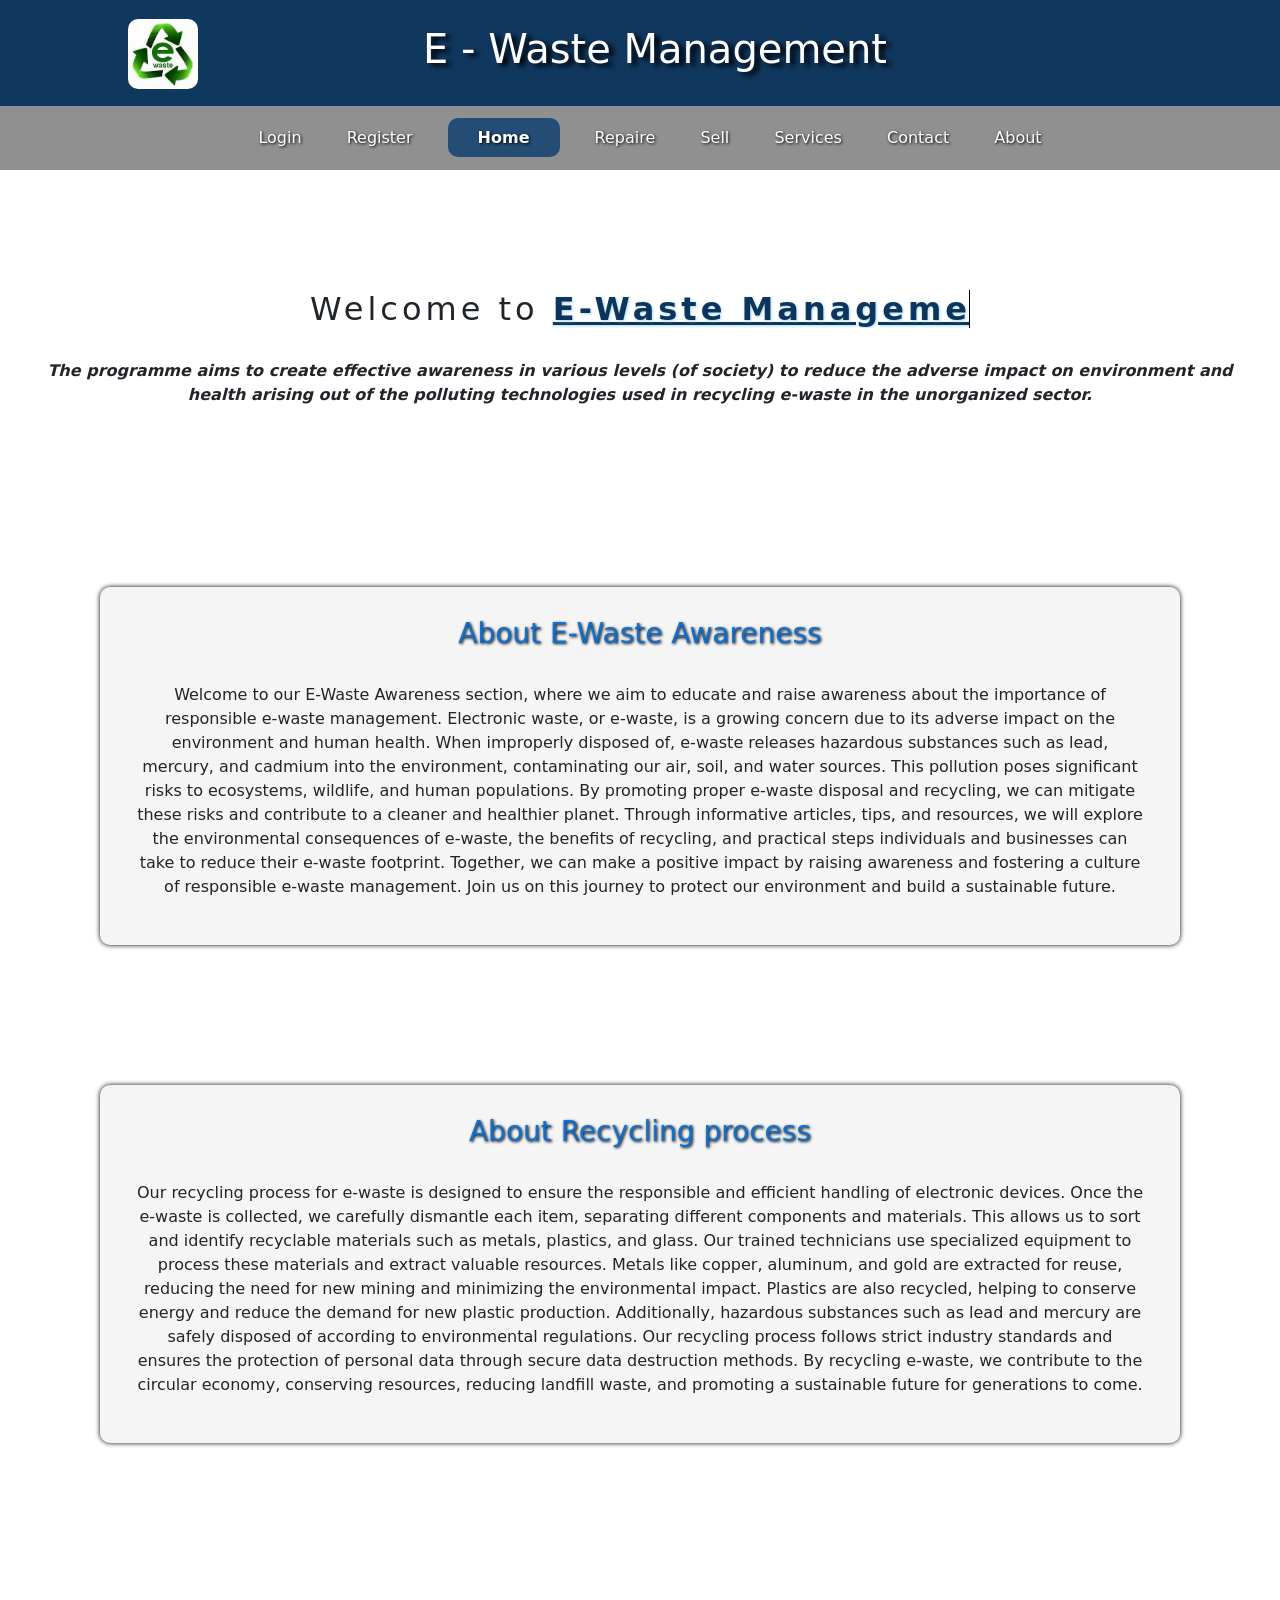
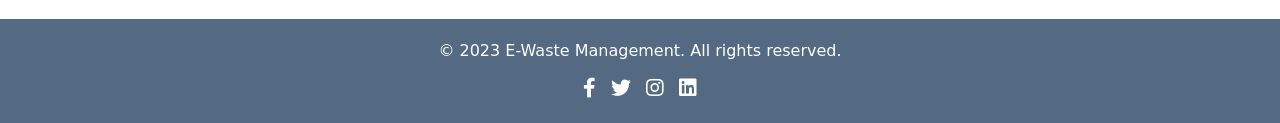
<file: Ewaste Management HTML,CSS,Pic/index.html>
<!-- 
# 
 Project-Name : E-waste Management
#  Developer : suraj fartade
#  Description : Our E-Waste Management website is dedicated to promoting sustainable practices and proper disposal of electronic waste. 
 -->
<!-- index.html  -->
<!DOCTYPE html>
<html lang="en">
  <head>
    <meta charset="UTF-8" />
    <meta name="viewport" content="width=device-width, initial-scale=1.0" />
    <title>E-Waste Management</title>
    <link rel="stylesheet" href="index.css" />
    <link
      rel="stylesheet"
      href="https://cdnjs.cloudflare.com/ajax/libs/font-awesome/5.15.3/css/all.min.css"
    />
    <link
      href="https://cdn.jsdelivr.net/npm/bootstrap@5.3.0-alpha3/dist/css/bootstrap.min.css"
      rel="stylesheet"
      integrity="sha384-KK94CHFLLe+nY2dmCWGMq91rCGa5gtU4mk92HdvYe+M/SXH301p5ILy+dN9+nJOZ"
      crossorigin="anonymous"
    />
  </head>
  <body onload="n1()">
    <header>
      <img id="e-waste" src="Images/th (2).jpg" />
      <h1>E - Waste Management</h1>
    </header>

    <nav>
      <ul class="headings">
        <li class="nav-class" id="nav7"><a href="login.html">Login</a></li>
        <li class="nav-class" id="nav7"><a href="register.html">Register</a></li>
        <li class="nav-class" id="nav1"><a href="index.html">Home</a></li>
        <li class="nav-class" id="nav2"><a href="Repairing Form.html">Repaire</a></li>
        <li class="nav-class" id="nav3"><a href="Sell.html">Sell</a></li>
        <li class="nav-class" id="nav4"><a href="services.html">Services</a></li>
        <li class="nav-class" id="nav5"><a href="contact.html">Contact</a></li>
        <li class="nav-class" id="nav6"><a href="about.html">About</a></li>
      </ul>
    </nav>

    <section id="hero">
      <h2 id="welcome-text">
        Welcome to
        <b
          style="
            color: #002a54ef;
            text-shadow: 1px 1px 3px lightblue;
            text-decoration: underline;
          ">E-Waste Management</b
        >
      </h2>
      <br /><br />
      <i>
        <b>
          The programme aims to create effective awareness in various levels (of
          society) to reduce the adverse impact on environment and health
          arising out of the polluting technologies used in recycling e-waste in
          the unorganized sector.</b
        >
      </i>
    </section>
    <head>
      <style>
      .container {
        display: flex;
        flex-wrap: wrap;
        justify-content: space-between;
        position: fixed;
      }
      
      .item {
        width: 24%;
        margin-bottom: 20px;
        border: 1px solid #ccc;
        padding: 10px;
        position: relative;
      }
      
      .item img {
        width: 100%;
        height: auto;
      }
      
      .price {
        font-size: 20px;
        font-weight: bold;
        margin-top: 10px;
      }
      
      .description {
        font-size: 14px;
        margin-top: 5px;
      }
      
      .location {
        font-size: 12px;
        color: #666;
        margin-top: 5px;
      }
      
      .heart {
        position: absolute;
        top: 10px;
        right: 10px;
        color: red;
        font-size: 20px;
        cursor: pointer;
      }
      </style>
      </head>
      <body>
      </body>
    <div class="e-aware">
      <h3 class="headings">About E-Waste Awareness</h3>
      <br />
      <p>
        Welcome to our E-Waste Awareness section, where we aim to educate and
        raise awareness about the importance of responsible e-waste management.
        Electronic waste, or e-waste, is a growing concern due to its adverse
        impact on the environment and human health. When improperly disposed of,
        e-waste releases hazardous substances such as lead, mercury, and cadmium
        into the environment, contaminating our air, soil, and water sources.
        This pollution poses significant risks to ecosystems, wildlife, and
        human populations. By promoting proper e-waste disposal and recycling,
        we can mitigate these risks and contribute to a cleaner and healthier
        planet. Through informative articles, tips, and resources, we will
        explore the environmental consequences of e-waste, the benefits of
        recycling, and practical steps individuals and businesses can take to
        reduce their e-waste footprint. Together, we can make a positive impact
        by raising awareness and fostering a culture of responsible e-waste
        management. Join us on this journey to protect our environment and build
        a sustainable future.
      </p>
    </div>
    <div class="e-aware">
      <h3 class="headings">About Recycling process</h3>
      <br />
      <p>
        Our recycling process for e-waste is designed to ensure the responsible
        and efficient handling of electronic devices. Once the e-waste is
        collected, we carefully dismantle each item, separating different
        components and materials. This allows us to sort and identify recyclable
        materials such as metals, plastics, and glass. Our trained technicians
        use specialized equipment to process these materials and extract
        valuable resources. Metals like copper, aluminum, and gold are extracted
        for reuse, reducing the need for new mining and minimizing the
        environmental impact. Plastics are also recycled, helping to conserve
        energy and reduce the demand for new plastic production. Additionally,
        hazardous substances such as lead and mercury are safely disposed of
        according to environmental regulations. Our recycling process follows
        strict industry standards and ensures the protection of personal data
        through secure data destruction methods. By recycling e-waste, we
        contribute to the circular economy, conserving resources, reducing
        landfill waste, and promoting a sustainable future for generations to
        come.
      </p>
    </div>
    <br /><br /><br /><br />
    <footer>
      <div class="footer-content">
        <p>&copy; 2023 E-Waste Management. All rights reserved.</p>
        <ul class="social-links">
          <li>
            <a href="#" target="_blank"><i class="fab fa-facebook-f"></i></a>
          </li>
          <li>
            <a href="#" target="_blank"><i class="fab fa-twitter"></i></a>
          </li>
          <li>
            <a href="#" target="_blank"><i class="fab fa-instagram"></i></a>
          </li>
          <li>
            <a href="#" target="_blank"><i class="fab fa-linkedin"></i></a>
          </li>
        </ul>
      </div>
    </footer>
    <script
      src="https://cdn.jsdelivr.net/npm/bootstrap@5.3.0-alpha3/dist/js/bootstrap.bundle.min.js"
      integrity="sha384-ENjdO4Dr2bkBIFxQpeoTz1HIcje39Wm4jDKdf19U8gI4ddQ3GYNS7NTKfAdVQSZe"
      crossorigin="anonymous"
    ></script>
    <script src="script.js"></script>
  </body>
</html>
</file>
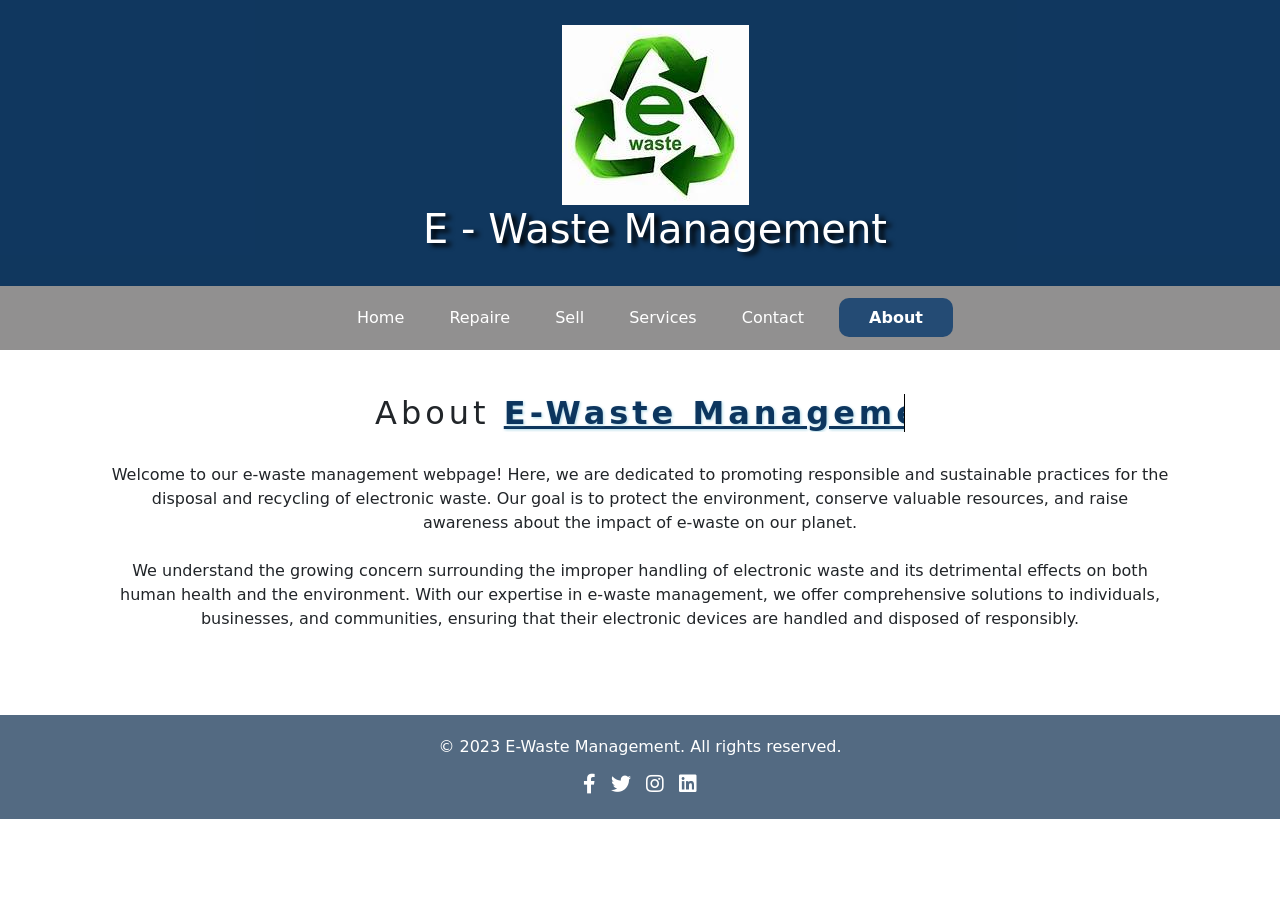
<file: Ewaste Management HTML,CSS,Pic/about.html>
<!-- 
#  Project-Name : E-waste Management
#  Developer : Rohit Yadav
#  Description : Our E-Waste Management website is dedicated to promoting sustainable practices and proper disposal of electronic waste. 
 -->

<!-- about.html -->
<!DOCTYPE html>
<html lang="en">
  <head>
    <meta charset="UTF-8" />
    <meta name="viewport" content="width=device-width, initial-scale=1.0" />
    <title>About - E-Waste Management</title>
    <link rel="stylesheet" href="about.css" />
    <link
      rel="stylesheet"
      href="https://cdnjs.cloudflare.com/ajax/libs/font-awesome/5.15.3/css/all.min.css"
    />
    <link
      href="https://cdn.jsdelivr.net/npm/bootstrap@5.3.0-alpha3/dist/css/bootstrap.min.css"
      rel="stylesheet"
      integrity="sha384-KK94CHFLLe+nY2dmCWGMq91rCGa5gtU4mk92HdvYe+M/SXH301p5ILy+dN9+nJOZ"
      crossorigin="anonymous"
    />
  </head>
  <body onload="n2()">
    <header>
      <img id="Images/e-waste" src="th (2).jpg" />
      <h1>E - Waste Management</h1>
    </header>
    <nav>
      <ul class="headings">
        <li class="nav-class" id="nav1"><a href="index.html">Home</a></li>
        <li class="nav-class" id="nav6"><a href="Repairing Form.html">Repaire</a></li>
        <li class="nav-class" id="nav5"><a href="Sell.html">Sell</a></li>
        <li class="nav-class" id="nav3"><a href="services.html">Services</a></li>
        <li class="nav-class" id="nav4"><a href="contact.html">Contact</a></li>
        <li class="nav-class" id="nav2"><a href="about.html">About</a></li>
      </ul>
    </nav>
    <br />
    <section id="about" style="padding: 10px; margin: 10px 100px;">
      <h2 id="about-text">
        About
        <b style="
            color: #002a54ef;
            text-shadow: 1px 1px 3px lightblue;
            text-decoration: underline;
          ">E-Waste Management</b>
      </h2>
      <br /><br />
      <p>
        Welcome to our e-waste management webpage! Here, we are dedicated to
        promoting responsible and sustainable practices for the disposal and
        recycling of electronic waste. Our goal is to protect the environment,
        conserve valuable resources, and raise awareness about the impact of
        e-waste on our planet.
        <br />
        <br />
        We understand the growing concern surrounding the improper handling of
        electronic waste and its detrimental effects on both human health and
        the environment. With our expertise in e-waste management, we offer
        comprehensive solutions to individuals, businesses, and communities,
        ensuring that their electronic devices are handled and disposed of
        responsibly.
      </p>
    </section>
    <br /><br />

    <footer>
      <div class="footer-content">
        <p>&copy; 2023 E-Waste Management. All rights reserved.</p>
        <ul class="social-links">
          <li>
            <a href="#" target="_blank"><i class="fab fa-facebook-f"></i></a>
          </li>
          <li>
            <a href="#" target="_blank"><i class="fab fa-twitter"></i></a>
          </li>
          <li>
            <a href="#" target="_blank"><i class="fab fa-instagram"></i></a>
          </li>
          <li>
            <a href="#" target="_blank"><i class="fab fa-linkedin"></i></a>
          </li>
        </ul>
      </div>
    </footer>
    <script
      src="https://cdn.jsdelivr.net/npm/bootstrap@5.3.0-alpha3/dist/js/bootstrap.bundle.min.js"
      integrity="sha384-ENjdO4Dr2bkBIFxQpeoTz1HIcje39Wm4jDKdf19U8gI4ddQ3GYNS7NTKfAdVQSZe"
      crossorigin="anonymous"
    ></script>
    <script src="script.js"></script>
  </body>
</html>
</file>
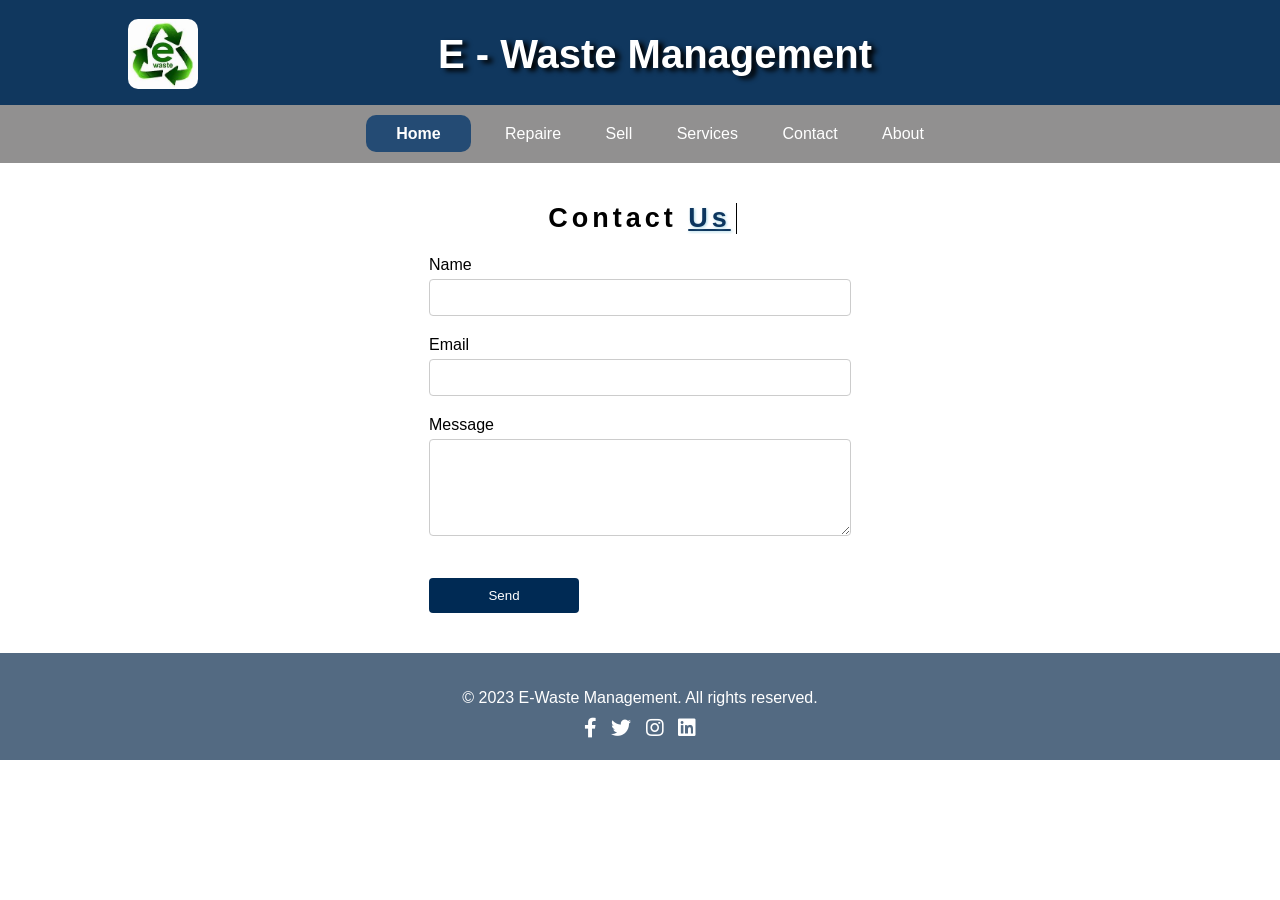
<file: Ewaste Management HTML,CSS,Pic/contact.html>
<!-- 
#  Project-Name : E-waste Management
#  Developer : Rohit Yadav
#  Description : Our E-Waste Management website is dedicated to promoting sustainable practices and proper disposal of electronic waste. 
 -->

<!-- contact.html -->

<!DOCTYPE html>
<html lang="en">
  <head>
    <meta charset="UTF-8" />
    <meta name="viewport" content="width=device-width, initial-scale=1.0" />
    <title>Contact - E-Waste Management</title>
    <link rel="stylesheet" href="contact.css" />
    <link
      rel="stylesheet"
      href="https://cdnjs.cloudflare.com/ajax/libs/font-awesome/5.15.3/css/all.min.css"
    />
  </head>
  <style>
    #contact-txt {
      font-weight: bold;
      font-size: 27px;
      width: 16%;
      overflow: hidden;
      display: inline-block;
      border-right: 1px solid #000;
      white-space: nowrap;
      margin: 0 auto;
      letter-spacing: 4px;
      animation: contact-txt 2s steps(40, end);
    }
    @keyframes contact-txt {
      0% {
        width: 0;
      }
      100% {
        width: 16%;
      }
    }
  </style>
  <body onload="n1()">
    <header>
      <img id="e-waste" src="Images/th (2).jpg" />
      <h1>E - Waste Management</h1>
    </header>
   <nav>
      <ul class="headings">
        <li class="nav-class" id="nav1"><a href="index.html">Home</a></li>
        <li class="nav-class" id="nav6"><a href="Repairing Form.html">Repaire</a></li>
        <li class="nav-class" id="nav5"><a href="Sell.html">Sell</a></li>
        <li class="nav-class" id="nav3"><a href="services.html">Services</a></li>
        <li class="nav-class" id="nav4"><a href="contact.html">Contact</a></li>
        <li class="nav-class" id="nav2"><a href="about.html">About</a></li>
      </ul>
    </nav>
   <section id="contact">
      <h2 id="contact-txt">
        Contact
        <b
          style="
            color: #002a54ef;
            text-shadow: 1px 1px 3px lightblue;
            text-decoration: underline;
          "
          >Us</b
        >
      </h2>
      <br /><br />
      <form id="contact-form">
        <div class="form-group">
          <label for="name">Name</label>
          <input type="text" id="name" name="name" />
        </div>
        <div class="form-group">
          <label for="email">Email</label>
          <input type="email" id="email" name="email" />
        </div>
        <div class="form-group">
          <label for="message">Message</label>
          <textarea id="message" name="message" rows="5"></textarea>
        </div>
        <br />
        <button type="submit" id="btn" onclick="popup()">
          Send
        </button>
      </form>
    </section>

    <div id="popup">
      <span id="close" onclick="cln()">close</span>
      <h2>Thank you for contacting us!</h2>
      <p style="text-align: center;">We'ill be touch soon.</p>
    </div>

    <footer>
      <div class="footer-content">
        <p>&copy; 2023 E-Waste Management. All rights reserved.</p>
        <ul class="social-links">
          <li>
            <a href="#" target="_blank"><i class="fab fa-facebook-f"></i></a>
          </li>
          <li>
            <a href="#" target="_blank"><i class="fab fa-twitter"></i></a>
          </li>
          <li>
            <a href="#" target="_blank"><i class="fab fa-instagram"></i></a>
          </li>
          <li>
            <a href="#" target="_blank"><i class="fab fa-linkedin"></i></a>
          </li>
        </ul>
      </div>
    </footer>
    <script src="script.js"></script>
  </body>
</html>
</file>
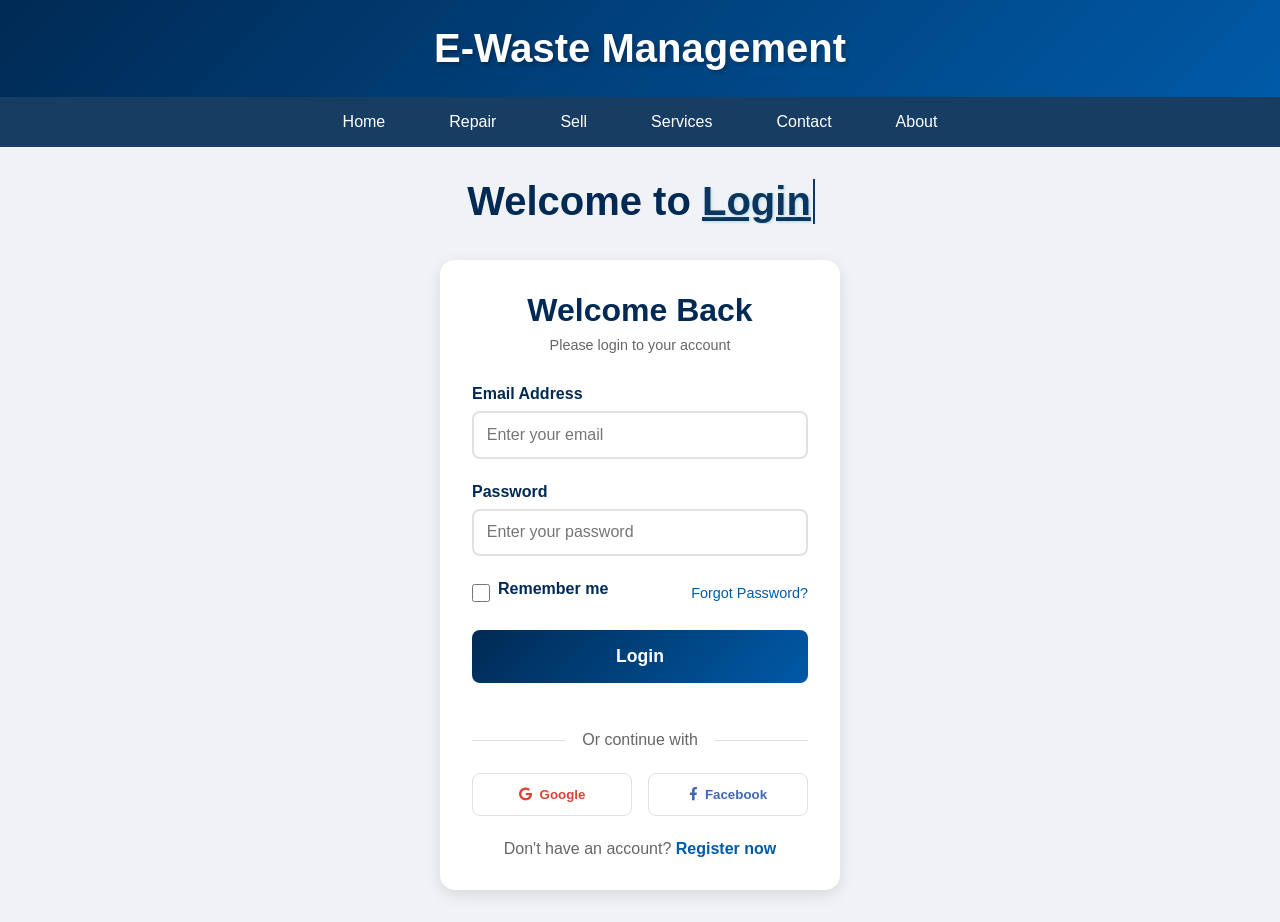
<file: Ewaste Management HTML,CSS,Pic/login.html>
<!DOCTYPE html>
<html lang="en">
<head>
    <meta charset="UTF-8">
    <meta name="viewport" content="width=device-width, initial-scale=1.0">
    <title>Login - E-Waste Management</title>
    <style>
        * {
            margin: 0;
            padding: 0;
            box-sizing: border-box;
            font-family: Arial, sans-serif;
        }

        body {
            background-color: #f0f2f5;
            min-height: 100vh;
            display: flex;
            flex-direction: column;
        }

        header {
            background: linear-gradient(135deg, #002a54 0%, #005aa7 100%);
            color: white;
            padding: 1rem;
            text-align: center;
        }

        header h1 {
            font-size: 2.5rem;
            text-shadow: 2px 2px 4px rgba(0, 0, 0, 0.3);
            margin: 10px 0;
        }

        nav {
            background-color: rgba(0, 42, 84, 0.9);
            padding: 1rem;
            position: sticky;
            top: 0;
            z-index: 100;
        }

        nav ul {
            list-style: none;
            display: flex;
            justify-content: center;
            gap: 2rem;
        }

        nav ul li a {
            color: white;
            text-decoration: none;
            padding: 0.5rem 1rem;
            border-radius: 5px;
            transition: all 0.3s ease;
        }

        nav ul li a:hover {
            background-color: #005aa7;
            transform: translateY(-2px);
        }

        .login-container {
            flex: 1;
            display: flex;
            flex-direction: column;
            align-items: center;
            padding: 2rem;
            gap: 2rem;
        }

        .login-box {
            background: white;
            padding: 2rem;
            border-radius: 15px;
            box-shadow: 0 5px 15px rgba(0, 0, 0, 0.1);
            width: 100%;
            max-width: 400px;
        }

        .login-header {
            text-align: center;
            margin-bottom: 2rem;
        }

        .login-header h2 {
            color: #002a54;
            font-size: 2rem;
            margin-bottom: 0.5rem;
        }

        .login-header p {
            color: #666;
            font-size: 0.9rem;
        }

        .form-group {
            margin-bottom: 1.5rem;
        }

        label {
            display: block;
            margin-bottom: 0.5rem;
            color: #002a54;
            font-weight: bold;
        }

        input[type="text"],
        input[type="password"],
        input[type="email"] {
            width: 100%;
            padding: 0.8rem;
            border: 2px solid #e1e1e1;
            border-radius: 8px;
            font-size: 1rem;
            transition: all 0.3s ease;
        }

        input:focus {
            border-color: #005aa7;
            outline: none;
            box-shadow: 0 0 0 3px rgba(0, 90, 167, 0.1);
        }

        .remember-forgot {
            display: flex;
            justify-content: space-between;
            align-items: center;
            margin-bottom: 1.5rem;
        }

        .remember-me {
            display: flex;
            align-items: center;
            gap: 0.5rem;
        }

        .remember-me input[type="checkbox"] {
            width: 18px;
            height: 18px;
        }

        .forgot-password {
            color: #005aa7;
            text-decoration: none;
            font-size: 0.9rem;
        }

        .forgot-password:hover {
            text-decoration: underline;
        }

        .login-btn {
            width: 100%;
            padding: 1rem;
            background: linear-gradient(135deg, #002a54 0%, #005aa7 100%);
            color: white;
            border: none;
            border-radius: 8px;
            font-size: 1.1rem;
            font-weight: bold;
            cursor: pointer;
            transition: transform 0.3s ease, box-shadow 0.3s ease;
            margin-bottom: 1.5rem;
        }

        .login-btn:hover {
            transform: translateY(-2px);
            box-shadow: 0 5px 15px rgba(0, 42, 84, 0.3);
        }

        .divider {
            display: flex;
            align-items: center;
            text-align: center;
            margin: 1.5rem 0;
            color: #666;
        }

        .divider::before,
        .divider::after {
            content: '';
            flex: 1;
            border-bottom: 1px solid #e1e1e1;
        }

        .divider span {
            padding: 0 1rem;
        }

        .social-login {
            display: grid;
            grid-template-columns: repeat(2, 1fr);
            gap: 1rem;
            margin-bottom: 1.5rem;
        }

        .social-btn {
            display: flex;
            align-items: center;
            justify-content: center;
            gap: 0.5rem;
            padding: 0.8rem;
            border: 1px solid #e1e1e1;
            border-radius: 8px;
            background: white;
            color: #333;
            font-weight: bold;
            cursor: pointer;
            transition: all 0.3s ease;
        }

        .social-btn:hover {
            background: #f8f9fa;
            transform: translateY(-2px);
        }

        .social-btn.google {
            color: #DB4437;
        }

        .social-btn.facebook {
            color: #4267B2;
        }

        .register-link {
            text-align: center;
            color: #666;
        }

        .register-link a {
            color: #005aa7;
            text-decoration: none;
            font-weight: bold;
        }

        .register-link a:hover {
            text-decoration: underline;
        }

        .error-message {
            background-color: #ffebee;
            color: #c62828;
            padding: 0.8rem;
            border-radius: 8px;
            margin-bottom: 1rem;
            display: none;
        }

        .success-message {
            background-color: #e8f5e9;
            color: #2e7d32;
            padding: 0.8rem;
            border-radius: 8px;
            margin-bottom: 1rem;
            display: none;
        }

        @media (max-width: 768px) {
            nav ul {
                flex-direction: column;
                align-items: center;
                gap: 1rem;
            }

            .login-box {
                padding: 1.5rem;
            }

            .social-login {
                grid-template-columns: 1fr;
            }
        }

        .welcome {
            text-align: center;
            width: 100%;
        }

        #welcome-text {
            display: inline-block;
            width: 0;
            overflow:hidden;
            white-space:nowrap;
            font-size: 2.5rem;
            border-right : 2px solid #002a54ef;
            animation : typing 3s steps(20) forwards, cursor 0.4s step-end infinite alternate;
            color : #002a54;
        }

        @keyframes typing {
            from { width: 0 }
            to { width: 350px }  /* Adjust this value based on text length */
        }

        @keyframes cursor {
            50% { border-color: transparent }
        }

        .bold-text {
            color: #002a54ef;
            text-shadow: 1px 1px 3px lightblue;
            text-decoration: underline;
        }

        /* Remove welcome div from inside login-box if it exists */
        .login-box .welcome {
            display: none;
        }
    </style>
</head>
<body>
    <header>
        <h1>E-Waste Management</h1>
    </header>

    <nav>
        <ul>
            <li><a href="index.html">Home</a></li>
            <li><a href="Repairing Form.html">Repair</a></li>
            <li><a href="Sell.html">Sell</a></li>
            <li><a href="services.html">Services</a></li>
            <li><a href="contact.html">Contact</a></li>
            <li><a href="about.html">About</a></li>
        </ul>
    </nav>

    <div class="login-container">
        <div class="welcome">
            <h2 id="welcome-text">Welcome to <span class="bold-text">Login</span></h2>
        </div>
        
        <div class="login-box">
            <div class="login-header">
                <h2>Welcome Back</h2>
                <p>Please login to your account</p>
            </div>

            <div class="error-message" id="error-message"></div>
            <div class="success-message" id="success-message"></div>

            <form id="login-form">
                <div class="form-group">
                    <label for="email">Email Address</label>
                    <input type="email" id="email" name="email" placeholder="Enter your email" required>
                </div>

                <div class="form-group">
                    <label for="password">Password</label>
                    <input type="password" id="password" name="password" placeholder="Enter your password" required>
                </div>

                <div class="remember-forgot">
                    <div class="remember-me">
                        <input type="checkbox" id="remember" name="remember">
                        <label for="remember">Remember me</label>
                    </div>
                    <a href="#" class="forgot-password" id="forgot-password">Forgot Password?</a>
                </div>

                <button type="submit" class="login-btn">Login</button>

                <div class="divider">
                    <span>Or continue with</span>
                </div>

                <div class="social-login">
                    <button type="button" class="social-btn google">
                        <i class="fab fa-google"></i>
                        Google
                    </button>
                    <button type="button" class="social-btn facebook">
                        <i class="fab fa-facebook-f"></i>
                        Facebook
                    </button>
                </div>

                <div class="register-link">
                    Don't have an account? <a href="register.html" id="register.html">Register now</a>
                </div>
            </form>
        </div>
    </div>

    <!-- Font Awesome -->
    <link rel="stylesheet" href="https://cdnjs.cloudflare.com/ajax/libs/font-awesome/5.15.4/css/all.min.css">

    <script>
        // Form validation and submission
        const loginForm = document.getElementById('login-form');
        const errorMessage = document.getElementById('error-message');
        const successMessage = document.getElementById('success-message');

        loginForm.addEventListener('submit', function(e) {
            e.preventDefault();
            
            const email = document.getElementById('email').value;
            const password = document.getElementById('password').value;
            const remember = document.getElementById('remember').checked;

            // Basic validation
            if (!email || !password) {
                showError('Please fill in all fields');
                return;
            }

            // Email format validation
            const emailRegex = /^[^\s@]+@[^\s@]+\.[^\s@]+$/;
            if (!emailRegex.test(email)) {
                showError('Please enter a valid email address');
                return;
            }

            // Simulate login (replace with actual API call)
            if (email === 'test@example.com' && password === 'password123') {
                showSuccess('Login successful!');
                
                // Handle remember me
                if (remember) {
                    localStorage.setItem('rememberedEmail', email);
                    localStorage.setItem('rememberedPassword', password);
                } else {
                    localStorage.removeItem('rememberedEmail');
                    localStorage.removeItem('rememberedPassword');
                }

                // Redirect after successful login
                setTimeout(() => {
                    window.location.href = 'index.html';
                }, 1500);
            } else {
                showError('Invalid email or password');
            }
        });

        // Social login handlers
        document.querySelector('.social-btn.google').addEventListener('click', function() {
            // Implement Google login
            showError('Google login not implemented yet');
        });

        document.querySelector('.social-btn.facebook').addEventListener('click', function() {
            // Implement Facebook login
            showError('Facebook login not implemented yet');
        });

        // Forgot password handler
        document.getElementById('forgot-password').addEventListener('click', function(e) {
            e.preventDefault();
            const email = prompt('Enter your email address to reset password:');
            if (email) {
                showSuccess('Password reset instructions sent to your email');
            }
        });

        // Register link handler
        document.getElementById('register-link').addEventListener('click', function(e) {
            e.preventDefault();
            showError('Registration page not implemented yet');
        });

        // Helper functions
        function showError(message) {
            errorMessage.textContent = message;
            errorMessage.style.display = 'block';
            successMessage.style.display = 'none';
        }

        function showSuccess(message) {
            successMessage.textContent = message;
            successMessage.style.display = 'block';
            errorMessage.style.display = 'none';
        }

        // Check for remembered credentials
        window.addEventListener('load', function() {
            const rememberedEmail = localStorage.getItem('rememberedEmail');
            const rememberedPassword = localStorage.getItem('rememberedPassword');

            if (rememberedEmail && rememberedPassword) {
                document.getElementById('email').value = rememberedEmail;
                document.getElementById('password').value = rememberedPassword;
                document.getElementById('remember').checked = true;
            }
        });
    </script>
</body>
</html>
</file>
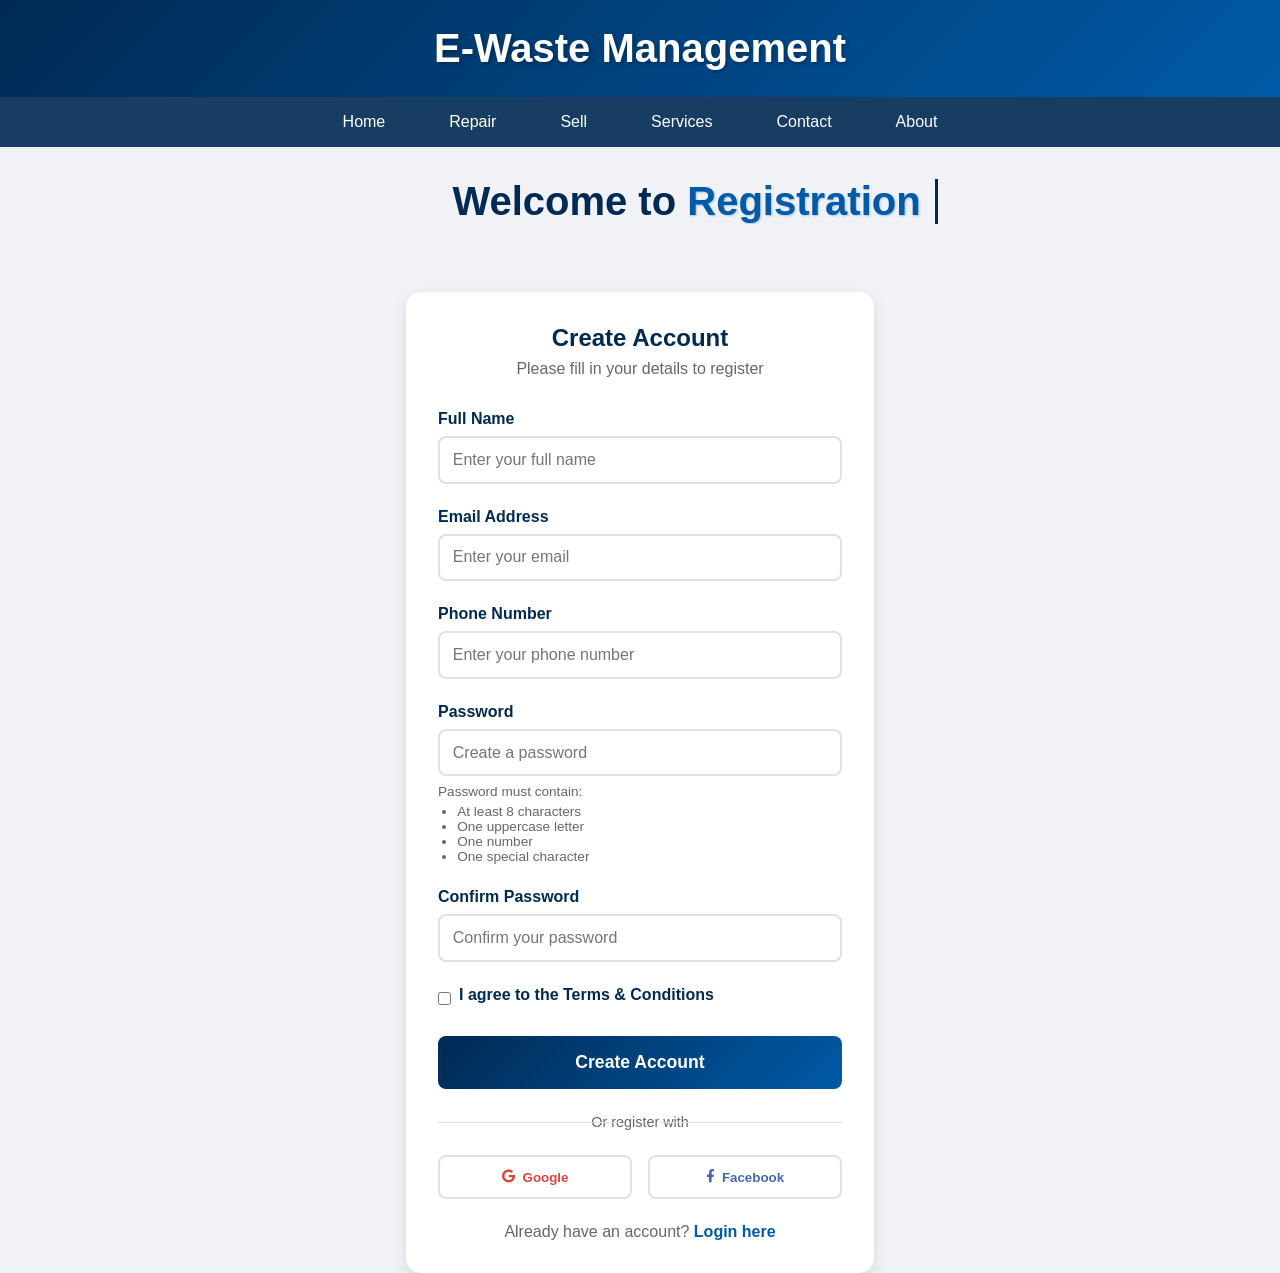
<file: Ewaste Management HTML,CSS,Pic/register.html>
<!DOCTYPE html>
<html lang="en">
<head>
    <meta charset="UTF-8">
    <meta name="viewport" content="width=device-width, initial-scale=1.0">
    <title>Register - E-Waste Management</title>
    <style>
        * {
            margin: 0;
            padding: 0;
            box-sizing: border-box;
            font-family: Arial, sans-serif;
        }

        body {
            background-color: #f0f2f5;
        }

        header {
            background: linear-gradient(135deg, #002a54 0%, #005aa7 100%);
            color: white;
            padding: 1rem;
            text-align: center;
        }

        header h1 {
            font-size: 2.5rem;
            text-shadow: 2px 2px 4px rgba(0, 0, 0, 0.3);
            margin: 10px 0;
        }

        nav {
            background-color: rgba(0, 42, 84, 0.9);
            padding: 1rem;
            position: sticky;
            top: 0;
            z-index: 100;
        }

        nav ul {
            list-style: none;
            display: flex;
            justify-content: center;
            gap: 2rem;
        }

        nav ul li a {
            color: white;
            text-decoration: none;
            padding: 0.5rem 1rem;
            border-radius: 5px;
            transition: all 0.3s ease;
        }

        nav ul li a:hover {
            background-color: #005aa7;
            transform: translateY(-2px);
        }

        .welcome {
            text-align: center;
            padding: 2rem;
            margin-bottom: 2rem;
        }

        #welcome-text {
            display: inline-block;
            width: 0;
            overflow: hidden;
            white-space: nowrap;
            font-size: 2.5rem;
            border-right: 3px solid #002a54;
            animation: typing 3s steps(30) forwards, cursor 0.5s step-end infinite alternate;
            color: #002a54;
        }

        @keyframes typing {
            from { width: 0 }
            to { width: 500px }
        }

        @keyframes cursor {
            50% { border-color: transparent }
        }

        .bold-text {
            color: #005aa7;
            text-shadow: 1px 1px 2px rgba(0, 90, 167, 0.3);
        }

        .register-container {
            max-width: 500px;
            margin: 0 auto;
            padding: 0 1rem;
        }

        .register-box {
            background: white;
            padding: 2rem;
            border-radius: 15px;
            box-shadow: 0 5px 15px rgba(0, 0, 0, 0.1);
        }

        .login-header {
            text-align: center;
            margin-bottom: 2rem;
        }

        .login-header h2 {
            color: #002a54;
            margin-bottom: 0.5rem;
        }

        .login-header p {
            color: #666;
        }

        .form-group {
            margin-bottom: 1.5rem;
        }

        label {
            display: block;
            margin-bottom: 0.5rem;
            color: #002a54;
            font-weight: bold;
        }

        input[type="text"],
        input[type="email"],
        input[type="tel"],
        input[type="password"] {
            width: 100%;
            padding: 0.8rem;
            border: 2px solid #e1e1e1;
            border-radius: 8px;
            font-size: 1rem;
            transition: border-color 0.3s ease;
        }

        input[type="text"]:focus,
        input[type="email"]:focus,
        input[type="tel"]:focus,
        input[type="password"]:focus {
            border-color: #005aa7;
            outline: none;
        }

        .password-requirements {
            font-size: 0.85rem;
            color: #666;
            margin-top: 0.5rem;
        }

        .password-requirements ul {
            margin-left: 1.2rem;
            margin-top: 0.3rem;
        }

        .remember-forgot {
            display: flex;
            justify-content: space-between;
            align-items: center;
            margin-bottom: 1.5rem;
        }

        .remember-me {
            display: flex;
            align-items: center;
            gap: 0.5rem;
        }

        .register-btn {
            width: 100%;
            padding: 1rem;
            background: linear-gradient(135deg, #002a54 0%, #005aa7 100%);
            color: white;
            border: none;
            border-radius: 8px;
            font-size: 1.1rem;
            font-weight: bold;
            cursor: pointer;
            transition: transform 0.3s ease, box-shadow 0.3s ease;
        }

        .register-btn:hover {
            transform: translateY(-2px);
            box-shadow: 0 5px 15px rgba(0, 42, 84, 0.3);
        }

        .divider {
            text-align: center;
            margin: 1.5rem 0;
            position: relative;
        }

        .divider::before,
        .divider::after {
            content: "";
            position: absolute;
            top: 50%;
            width: 45%;
            height: 1px;
            background-color: #e1e1e1;
        }

        .divider::before {
            left: 0;
        }

        .divider::after {
            right: 0;
        }

        .divider span {
            background-color: white;
            padding: 0 1rem;
            color: #666;
            font-size: 0.9rem;
        }

        .social-login {
            display: flex;
            gap: 1rem;
            margin-bottom: 1.5rem;
        }

        .social-btn {
            flex: 1;
            padding: 0.8rem;
            border: 2px solid #e1e1e1;
            border-radius: 8px;
            background: white;
            color: #333;
            font-weight: bold;
            cursor: pointer;
            transition: all 0.3s ease;
            display: flex;
            align-items: center;
            justify-content: center;
            gap: 0.5rem;
        }

        .social-btn:hover {
            background-color: #f8f9fa;
            transform: translateY(-2px);
        }

        .social-btn.google {
            color: #db4437;
        }

        .social-btn.facebook {
            color: #4267B2;
        }

        .register-link {
            text-align: center;
            margin-top: 1.5rem;
            color: #666;
        }

        .register-link a {
            color: #005aa7;
            text-decoration: none;
            font-weight: bold;
        }

        .register-link a:hover {
            text-decoration: underline;
        }

        .error-message,
        .success-message {
            padding: 1rem;
            border-radius: 8px;
            margin-bottom: 1.5rem;
            display: none;
        }

        .error-message {
            background-color: #ffe6e6;
            color: #d63031;
            border: 1px solid #ff7675;
        }

        .success-message {
            background-color: #e6ffe6;
            color: #27ae60;
            border: 1px solid #2ecc71;
        }

        @media (max-width: 768px) {
            nav ul {
                flex-direction: column;
                align-items: center;
                gap: 1rem;
            }

            .welcome h2 {
                font-size: 2rem;
            }

            .register-container {
                padding: 1rem;
            }

            .social-login {
                flex-direction: column;
            }
        }
    </style>
</head>
<body>
    <header>
        <h1>E-Waste Management</h1>
    </header>

    <nav>
        <ul>
            <li><a href="index.html">Home</a></li>
            <li><a href="Repairing Form.html">Repair</a></li>
            <li><a href="Sell.html">Sell</a></li>
            <li><a href="services.html">Services</a></li>
            <li><a href="contact.html">Contact</a></li>
            <li><a href="about.html">About</a></li>
        </ul>
    </nav>

    <div class="register-container">
        <div class="welcome">
            <h2 id="welcome-text">Welcome to <span class="bold-text">Registration</span></h2>
        </div>
        
        <div class="register-box">
            <div class="login-header">
                <h2>Create Account</h2>
                <p>Please fill in your details to register</p>
            </div>

            <div class="error-message" id="error-message"></div>
            <div class="success-message" id="success-message"></div>

            <form id="register-form">
                <div class="form-group">
                    <label for="fullname">Full Name</label>
                    <input type="text" id="fullname" name="fullname" placeholder="Enter your full name" required>
                </div>

                <div class="form-group">
                    <label for="email">Email Address</label>
                    <input type="email" id="email" name="email" placeholder="Enter your email" required>
                </div>

                <div class="form-group">
                    <label for="phone">Phone Number</label>
                    <input type="tel" id="phone" name="phone" placeholder="Enter your phone number" required>
                </div>

                <div class="form-group">
                    <label for="password">Password</label>
                    <input type="password" id="password" name="password" placeholder="Create a password" required>
                    <div class="password-requirements">
                        Password must contain:
                        <ul>
                            <li>At least 8 characters</li>
                            <li>One uppercase letter</li>
                            <li>One number</li>
                            <li>One special character</li>
                        </ul>
                    </div>
                </div>

                <div class="form-group">
                    <label for="confirm-password">Confirm Password</label>
                    <input type="password" id="confirm-password" name="confirm-password" placeholder="Confirm your password" required>
                </div>

                <div class="remember-forgot">
                    <div class="remember-me">
                        <input type="checkbox" id="terms" name="terms" required>
                        <label for="terms">I agree to the Terms & Conditions</label>
                    </div>
                </div>

                <button type="submit" class="register-btn">Create Account</button>

                <div class="divider">
                    <span>Or register with</span>
                </div>

                <div class="social-login">
                    <button type="button" class="social-btn google">
                        <i class="fab fa-google"></i>
                        Google
                    </button>
                    <button type="button" class="social-btn facebook">
                        <i class="fab fa-facebook-f"></i>
                        Facebook
                    </button>
                </div>

                <div class="register-link">
                    Already have an account? <a href="login.html">Login here</a>
                </div>
            </form>
        </div>
    </div>

    <!-- Font Awesome -->
    <link rel="stylesheet" href="https://cdnjs.cloudflare.com/ajax/libs/font-awesome/5.15.4/css/all.min.css">

    <script>
        // Form validation
        const registerForm = document.getElementById('register-form');
        const errorMessage = document.getElementById('error-message');
        const successMessage = document.getElementById('success-message');

        registerForm.addEventListener('submit', function(e) {
            e.preventDefault();
            
            const fullname = document.getElementById('fullname').value;
            const email = document.getElementById('email').value;
            const phone = document.getElementById('phone').value;
            const password = document.getElementById('password').value;
            const confirmPassword = document.getElementById('confirm-password').value;
            const terms = document.getElementById('terms').checked;

            // Basic validation
            if (!fullname || !email || !phone || !password || !confirmPassword) {
                showError('Please fill in all fields');
                return;
            }

            // Email validation
            const emailRegex = /^[^\s@]+@[^\s@]+\.[^\s@]+$/;
            if (!emailRegex.test(email)) {
                showError('Please enter a valid email address');
                return;
            }

            // Password validation
            const passwordRegex = /^(?=.*[A-Z])(?=.*\d)(?=.*[@$!%*?&])[A-Za-z\d@$!%*?&]{8,}$/;
            if (!passwordRegex.test(password)) {
                showError('Password does not meet requirements');
                return;
            }

            // Password match validation
            if (password !== confirmPassword) {
                showError('Passwords do not match');
                return;
            }

            // Terms validation
            if (!terms) {
                showError('Please agree to the Terms & Conditions');
                return;
            }

            // If all validations pass
            showSuccess('Registration successful! Redirecting to login...');
            setTimeout(() => {
                window.location.href = 'login.html';
            }, 2000);
        });

        function showError(message) {
            errorMessage.textContent = message;
            errorMessage.style.display = 'block';
            successMessage.style.display = 'none';
        }

        function showSuccess(message) {
            successMessage.textContent = message;
            successMessage.style.display = 'block';
            errorMessage.style.display = 'none';
        }
    </script>
</body>
</html>
</file>
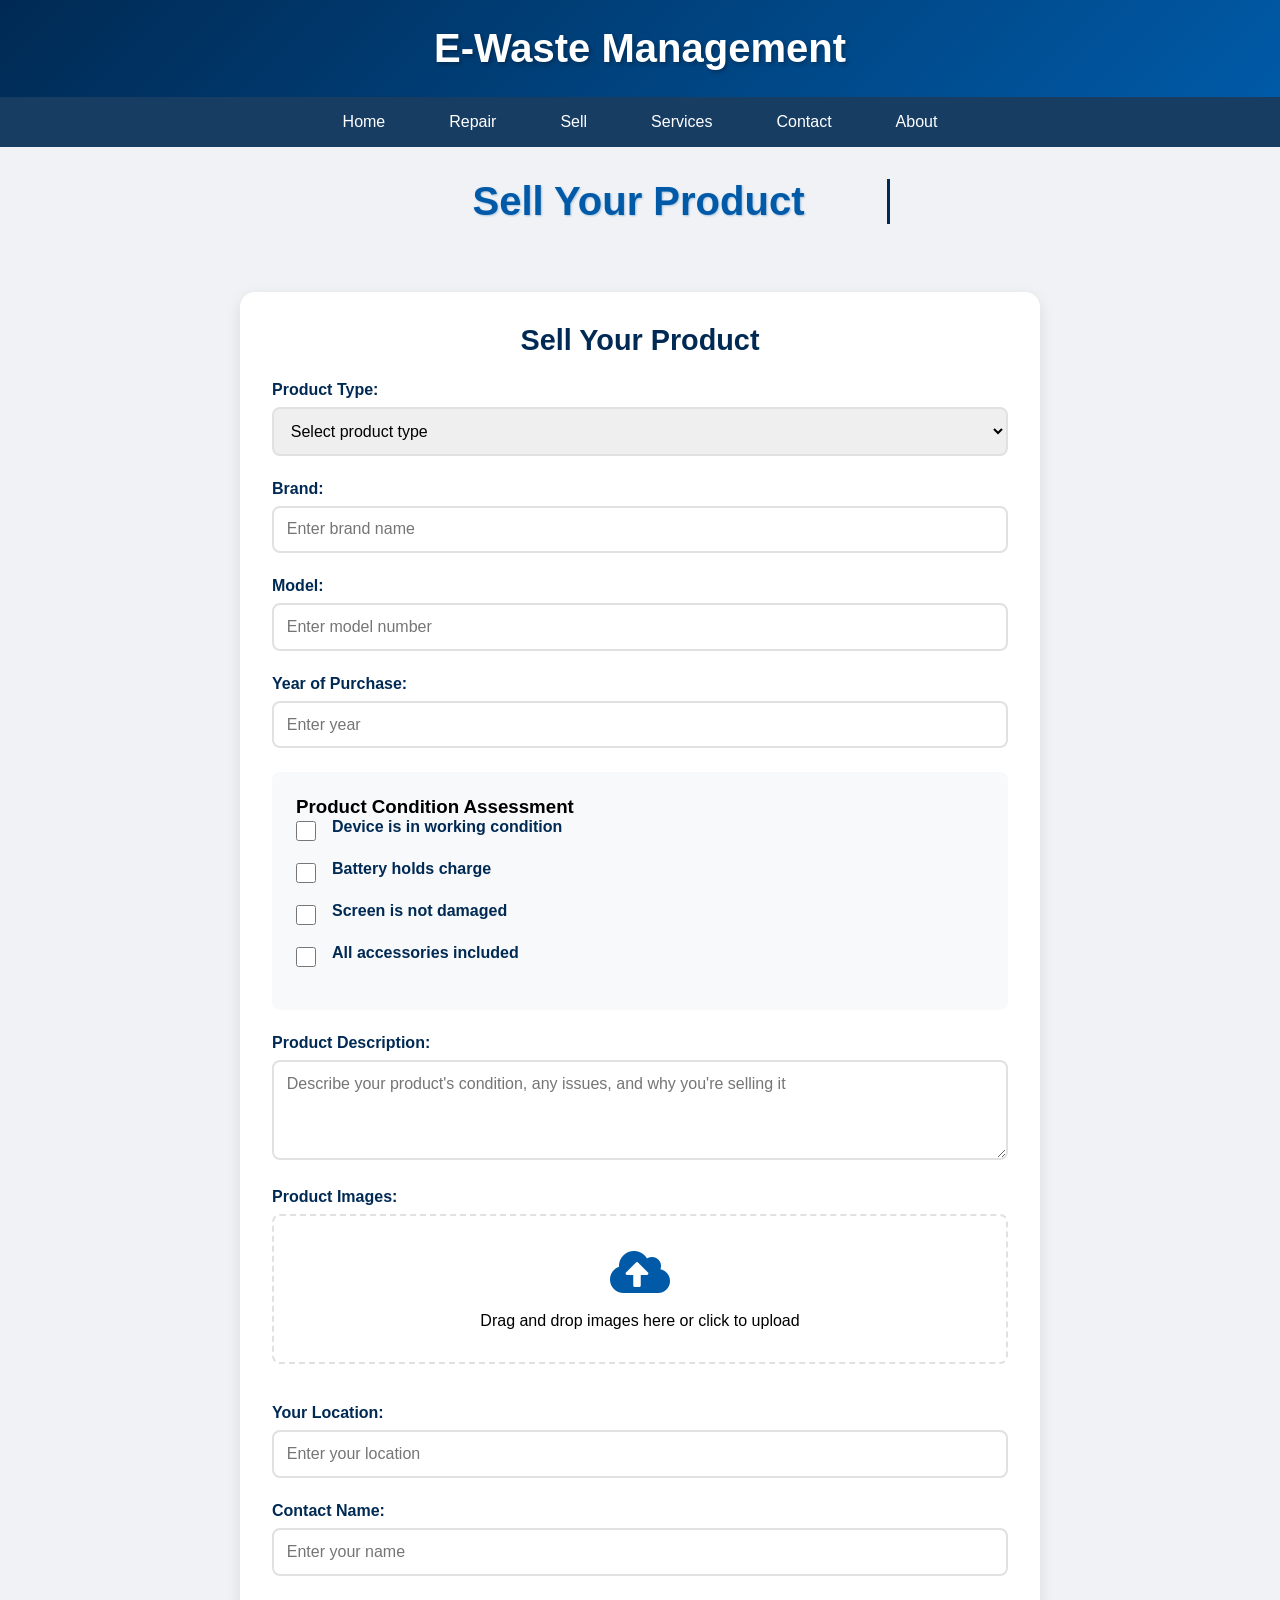
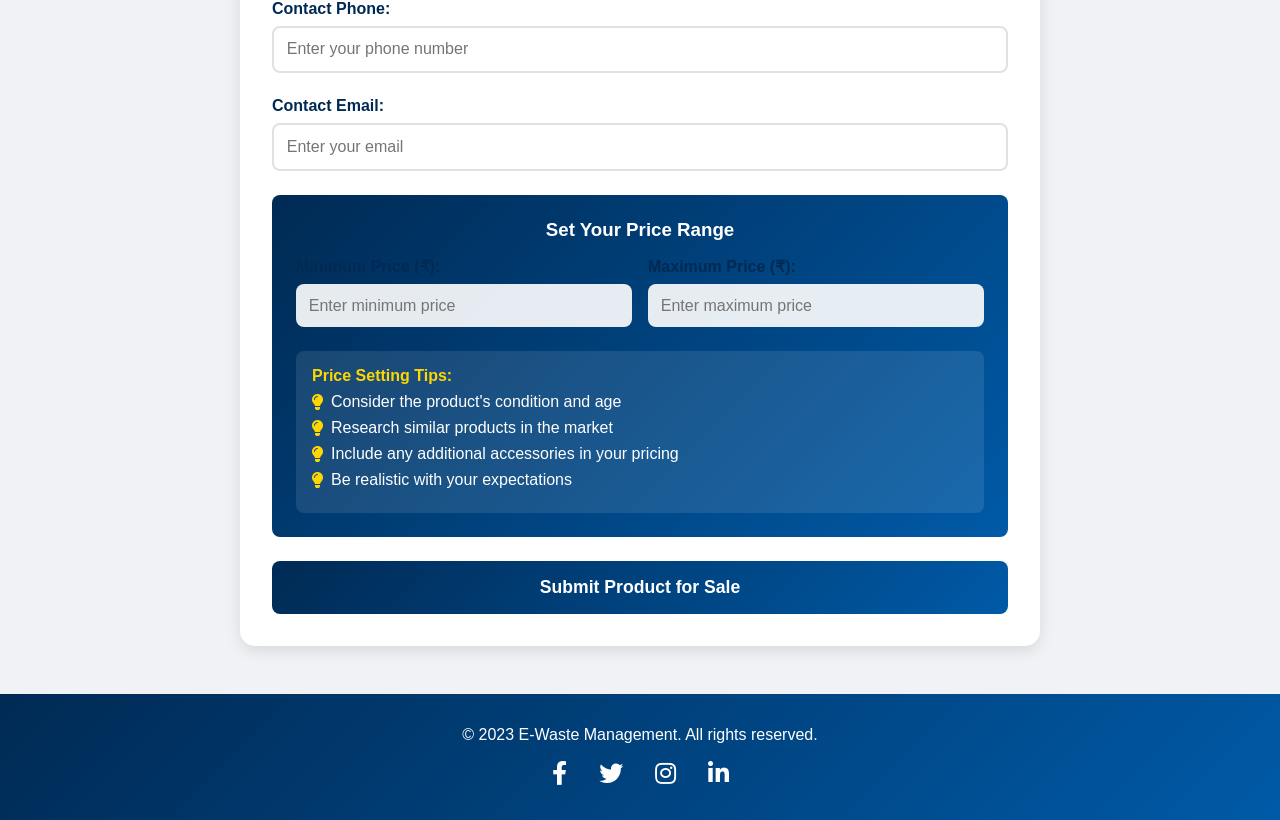
<file: Ewaste Management HTML,CSS,Pic/Sell.html>
<!DOCTYPE html>
<html lang="en">
    <head>
    <meta charset="UTF-8">
    <meta name="viewport" content="width=device-width, initial-scale=1.0">
    <title>Sell Your Product - E-Waste Management</title>
  <style>
        * {
            margin: 0;
            padding: 0;
            box-sizing: border-box;
            font-family: Arial, sans-serif;
        }

        body {
            background-color: #f0f2f5;
        }

        header {
            background: linear-gradient(135deg, #002a54 0%, #005aa7 100%);
            color: white;
            padding: 1rem;
            text-align: center;
        }

        header h1 {
            font-size: 2.5rem;
            text-shadow: 2px 2px 4px rgba(0, 0, 0, 0.3);
            margin: 10px 0;
        }

        nav {
            background-color: rgba(0, 42, 84, 0.9);
            padding: 1rem;
            position: sticky;
            top: 0;
            z-index: 100;
        }

        nav ul {
            list-style: none;
            display: flex;
            justify-content: center;
            gap: 2rem;
        }

        nav ul li a {
            color: white;
            text-decoration: none;
            padding: 0.5rem 1rem;
            border-radius: 5px;
            transition: all 0.3s ease;
        }

        nav ul li a:hover {
            background-color: #005aa7;
            transform: translateY(-2px);
        }

        .welcome {
            text-align: center;
            padding: 2rem;
            margin-bottom: 2rem;
        }

        .welcome h2 {
            display: inline-block;
            width: 0;
            overflow: hidden;
            white-space: nowrap;
            font-size: 2.5rem;
            border-right: 3px solid #002a54;
            animation: typing 3s steps(30) forwards, cursor 0.5s step-end infinite alternate;
            color: #002a54;
        }

        @keyframes typing {
            from { width: 0 }
            to { width: 500px }
        }

        @keyframes cursor {
            50% { border-color: transparent }
        }

        .bold-text {
            color: #005aa7;
            text-shadow: 1px 1px 2px rgba(0, 90, 167, 0.3);
        }

        .sell-form-container {
            max-width: 800px;
            margin: 0 auto 3rem;
            padding: 2rem;
            background-color: white;
            border-radius: 15px;
            box-shadow: 0 5px 15px rgba(0, 0, 0, 0.1);
        }

        .sell-form-container h2 {
            color: #002a54;
            margin-bottom: 1.5rem;
            text-align: center;
            font-size: 1.8rem;
        }

        .form-group {
            margin-bottom: 1.5rem;
}

label {
  display: block;
            margin-bottom: 0.5rem;
            color: #002a54;
            font-weight: bold;
        }

        input[type="text"],
        input[type="number"],
        input[type="email"],
        input[type="tel"],
        select,
        textarea {
  width: 100%;
            padding: 0.8rem;
            border: 2px solid #e1e1e1;
            border-radius: 8px;
            font-size: 1rem;
            transition: border-color 0.3s ease;
        }

        input:focus,
        select:focus,
        textarea:focus {
            border-color: #005aa7;
            outline: none;
        }

        textarea {
            min-height: 100px;
            resize: vertical;
        }

        .image-upload {
            border: 2px dashed #e1e1e1;
            padding: 2rem;
            text-align: center;
            border-radius: 8px;
            cursor: pointer;
            transition: all 0.3s ease;
        }

        .image-upload:hover {
            border-color: #005aa7;
            background-color: #f8f9fa;
        }

        .image-upload i {
            font-size: 3rem;
            color: #005aa7;
            margin-bottom: 1rem;
        }

        .image-preview {
            display: grid;
            grid-template-columns: repeat(auto-fill, minmax(150px, 1fr));
            gap: 1rem;
            margin-top: 1rem;
        }

        .preview-item {
            position: relative;
            aspect-ratio: 1;
            border-radius: 8px;
            overflow: hidden;
        }

        .preview-item img {
  width: 100%;
            height: 100%;
  object-fit: cover;
        }

        .remove-image {
            position: absolute;
            top: 5px;
            right: 5px;
            background: rgba(255, 0, 0, 0.8);
            color: white;
            border: none;
            border-radius: 50%;
            width: 25px;
            height: 25px;
            cursor: pointer;
            display: flex;
            align-items: center;
            justify-content: center;
        }

        .condition-assessment {
            background-color: #f8f9fa;
            padding: 1.5rem;
            border-radius: 8px;
            margin-bottom: 1.5rem;
        }

        .condition-item {
            display: flex;
            align-items: center;
            gap: 1rem;
            margin-bottom: 1rem;
        }

        .condition-item input[type="checkbox"] {
            width: 20px;
            height: 20px;
        }

        .price-estimate {
            background: linear-gradient(135deg, #002a54 0%, #005aa7 100%);
            color: white;
            padding: 1.5rem;
            border-radius: 8px;
            margin-bottom: 1.5rem;
        }

        .price-estimate h3 {
            margin-bottom: 1rem;
        }

        .estimated-price {
            font-size: 2rem;
            font-weight: bold;
            margin: 1rem 0;
        }

        .price-factors {
            list-style: none;
            margin-top: 1rem;
        }

        .price-factors li {
            margin-bottom: 0.5rem;
            display: flex;
            align-items: center;
            gap: 0.5rem;
        }

        .price-factors li i {
            color: #ffd700;
}

button[type="submit"] {
            display: block;
            width: 100%;
            padding: 1rem;
            background: linear-gradient(135deg, #002a54 0%, #005aa7 100%);
            color: white;
  border: none;
            border-radius: 8px;
            font-size: 1.1rem;
            font-weight: bold;
  cursor: pointer;
            transition: transform 0.3s ease, box-shadow 0.3s ease;
        }

        button[type="submit"]:hover {
            transform: translateY(-2px);
            box-shadow: 0 5px 15px rgba(0, 42, 84, 0.3);
        }

footer {
            background: linear-gradient(135deg, #002a54 0%, #005aa7 100%);
            color: white;
            padding: 2rem;
  text-align: center;
}

.footer-content {
            max-width: 1200px;
            margin: 0 auto;
        }

        .social-links {
            list-style: none;
  display: flex;
            justify-content: center;
            gap: 2rem;
            margin-top: 1rem;
        }

        .social-links a {
            color: white;
            font-size: 1.5rem;
            transition: transform 0.3s ease;
        }

        .social-links a:hover {
            transform: translateY(-3px);
        }

        @media (max-width: 768px) {
            nav ul {
  flex-direction: column;
  align-items: center;
                gap: 1rem;
            }

            .welcome h2 {
                font-size: 2rem;
            }

            .sell-form-container {
                margin: 1rem;
                padding: 1rem;
            }
        }

        /* Add new styles */
        .price-range-section {
            background: linear-gradient(135deg, #002a54 0%, #005aa7 100%);
            color: white;
            padding: 1.5rem;
            border-radius: 8px;
            margin-bottom: 1.5rem;
        }

        .price-range-section h3 {
            margin-bottom: 1rem;
  text-align: center;
        }

        .price-inputs {
            display: grid;
            grid-template-columns: 1fr 1fr;
            gap: 1rem;
            margin-bottom: 1.5rem;
        }

        .price-inputs .form-group {
            margin-bottom: 0;
        }

        .price-inputs input {
            background-color: rgba(255, 255, 255, 0.9);
            border: none;
            padding: 0.8rem;
            border-radius: 8px;
            font-size: 1rem;
            width: 100%;
        }

        .price-inputs input:focus {
            background-color: white;
            box-shadow: 0 0 0 2px rgba(255, 255, 255, 0.3);
        }

        .price-tips {
            background-color: rgba(255, 255, 255, 0.1);
            padding: 1rem;
            border-radius: 8px;
        }

        .price-tips h4 {
            margin-bottom: 0.5rem;
            color: #ffd700;
        }

        .price-tips ul {
  list-style: none;
  margin: 0;
  padding: 0;
        }

        .price-tips li {
            margin-bottom: 0.5rem;
            display: flex;
            align-items: center;
            gap: 0.5rem;
        }

        .price-tips li i {
            color: #ffd700;
        }

        @media (max-width: 768px) {
            .price-inputs {
                grid-template-columns: 1fr;
            }
}
        </style>
    </head>
    <body>
      <header>
        <h1>E-Waste Management</h1>
    </header>

    <nav>
        <ul>
            <li><a href="index.html">Home</a></li>
            <li><a href="Repairing Form.html">Repair</a></li>
            <li><a href="Sell.html">Sell</a></li>
            <li><a href="services.html">Services</a></li>
            <li><a href="contact.html">Contact</a></li>
            <li><a href="about.html">About</a></li>
      </ul>
    </nav>

    <div class="welcome">
        <h2><span class="bold-text">Sell Your Product</span></h2>
    </div>

    <div class="sell-form-container">
            <h2>Sell Your Product</h2>
        <form id="sell-form">
            <div class="form-group">
                <label for="product-type">Product Type:</label>
                <select id="product-type" name="product-type" required>
                    <option value="">Select product type</option>
                    <option value="mobile">Mobile Phone</option>
                    <option value="laptop">Laptop</option>
                    <option value="desktop">Desktop</option>
                    <option value="tablet">Tablet</option>
                    <option value="accessories">Accessories</option>
                    <option value="other">Other</option>
                </select>
            </div>

            <div class="form-group">
                <label for="brand">Brand:</label>
                <input type="text" id="brand" name="brand" placeholder="Enter brand name" required>
            </div>

            <div class="form-group">
                <label for="model">Model:</label>
                <input type="text" id="model" name="model" placeholder="Enter model number" required>
            </div>

            <div class="form-group">
                <label for="year">Year of Purchase:</label>
                <input type="number" id="year" name="year" min="2000" max="2024" placeholder="Enter year" required>
            </div>

            <div class="condition-assessment">
                <h3>Product Condition Assessment</h3>
                <div class="condition-item">
                    <input type="checkbox" id="working" name="working">
                    <label for="working">Device is in working condition</label>
                </div>
                <div class="condition-item">
                    <input type="checkbox" id="battery" name="battery">
                    <label for="battery">Battery holds charge</label>
                </div>
                <div class="condition-item">
                    <input type="checkbox" id="screen" name="screen">
                    <label for="screen">Screen is not damaged</label>
                </div>
                <div class="condition-item">
                    <input type="checkbox" id="accessories" name="accessories">
                    <label for="accessories">All accessories included</label>
                </div>
            </div>

            <div class="form-group">
                <label for="description">Product Description:</label>
                <textarea id="description" name="description" placeholder="Describe your product's condition, any issues, and why you're selling it" required></textarea>
            </div>

            <div class="form-group">
                <label>Product Images:</label>
                <div class="image-upload" id="image-upload">
                    <i class="fas fa-cloud-upload-alt"></i>
                    <p>Drag and drop images here or click to upload</p>
                    <input type="file" id="product-images" name="product-images" accept="image/*" multiple style="display: none;">
                </div>
                <div class="image-preview" id="image-preview"></div>
            </div>

            <div class="form-group">
                <label for="location">Your Location:</label>
                <input type="text" id="location" name="location" placeholder="Enter your location" required>
            </div>

            <div class="form-group">
                <label for="contact-name">Contact Name:</label>
                <input type="text" id="contact-name" name="contact-name" placeholder="Enter your name" required>
            </div>

            <div class="form-group">
                <label for="contact-phone">Contact Phone:</label>
                <input type="tel" id="contact-phone" name="contact-phone" placeholder="Enter your phone number" required>
            </div>

            <div class="form-group">
                <label for="contact-email">Contact Email:</label>
                <input type="email" id="contact-email" name="contact-email" placeholder="Enter your email" required>
            </div>

            <div class="price-range-section">
                <h3>Set Your Price Range</h3>
                <div class="price-inputs">
                    <div class="form-group">
                        <label for="min-price">Minimum Price (₹):</label>
                        <input type="number" id="min-price" name="min-price" min="0" placeholder="Enter minimum price" required>
                    </div>
                    <div class="form-group">
                        <label for="max-price">Maximum Price (₹):</label>
                        <input type="number" id="max-price" name="max-price" min="0" placeholder="Enter maximum price" required>
                    </div>
                </div>
                <div class="price-tips">
                    <h4>Price Setting Tips:</h4>
                    <ul>
                        <li><i class="fas fa-lightbulb"></i> Consider the product's condition and age</li>
                        <li><i class="fas fa-lightbulb"></i> Research similar products in the market</li>
                        <li><i class="fas fa-lightbulb"></i> Include any additional accessories in your pricing</li>
                        <li><i class="fas fa-lightbulb"></i> Be realistic with your expectations</li>
                    </ul>
                </div>
            </div>
          
            <button type="submit">Submit Product for Sale</button>
          </form>
    </div>

          <footer>
            <div class="footer-content">
              <p>&copy; 2023 E-Waste Management. All rights reserved.</p>
              <ul class="social-links">
                <li><a href="#"><i class="fab fa-facebook-f"></i></a></li>
                <li><a href="#"><i class="fab fa-twitter"></i></a></li>
                <li><a href="#"><i class="fab fa-instagram"></i></a></li>
                <li><a href="#"><i class="fab fa-linkedin-in"></i></a></li>
              </ul>
            </div>
          </footer>

    <!-- Font Awesome -->
    <link rel="stylesheet" href="https://cdnjs.cloudflare.com/ajax/libs/font-awesome/5.15.4/css/all.min.css">

    <script>
        // Image upload and preview
        const imageUpload = document.getElementById('image-upload');
        const productImages = document.getElementById('product-images');
        const imagePreview = document.getElementById('image-preview');

        imageUpload.addEventListener('click', () => productImages.click());

        imageUpload.addEventListener('dragover', (e) => {
            e.preventDefault();
            imageUpload.style.borderColor = '#005aa7';
        });

        imageUpload.addEventListener('dragleave', () => {
            imageUpload.style.borderColor = '#e1e1e1';
        });

        imageUpload.addEventListener('drop', (e) => {
            e.preventDefault();
            imageUpload.style.borderColor = '#e1e1e1';
            const files = e.dataTransfer.files;
            handleFiles(files);
        });

        productImages.addEventListener('change', (e) => {
            handleFiles(e.target.files);
        });

        function handleFiles(files) {
            Array.from(files).forEach(file => {
                if (file.type.startsWith('image/')) {
                    const reader = new FileReader();
                    reader.onload = (e) => {
                        const previewItem = document.createElement('div');
                        previewItem.className = 'preview-item';
                        previewItem.innerHTML = `
                            <img src="${e.target.result}" alt="Preview">
                            <button type="button" class="remove-image" onclick="this.parentElement.remove()">
                                <i class="fas fa-times"></i>
                            </button>
                        `;
                        imagePreview.appendChild(previewItem);
                    };
                    reader.readAsDataURL(file);
                }
            });
        }

        // Price range validation
        document.getElementById('max-price').addEventListener('input', function() {
            const minPrice = parseInt(document.getElementById('min-price').value) || 0;
            const maxPrice = parseInt(this.value) || 0;
            
            if (maxPrice < minPrice) {
                this.setCustomValidity('Maximum price cannot be less than minimum price');
            } else {
                this.setCustomValidity('');
            }
        });

        document.getElementById('min-price').addEventListener('input', function() {
            const minPrice = parseInt(this.value) || 0;
            const maxPrice = parseInt(document.getElementById('max-price').value) || 0;
            
            if (maxPrice < minPrice) {
                document.getElementById('max-price').setCustomValidity('Maximum price cannot be less than minimum price');
            } else {
                document.getElementById('max-price').setCustomValidity('');
            }
        });

        // Form submission
        document.getElementById('sell-form').addEventListener('submit', function(e) {
            e.preventDefault();
            
            const minPrice = parseInt(document.getElementById('min-price').value) || 0;
            const maxPrice = parseInt(document.getElementById('max-price').value) || 0;
            
            if (maxPrice < minPrice) {
                alert('Maximum price cannot be less than minimum price');
                return;
            }
            
            // Add your form submission logic here
            alert('Thank you for submitting your product! We will contact you soon.');
            this.reset();
            imagePreview.innerHTML = '';
        });
    </script>
        </body>
</html>
</file>
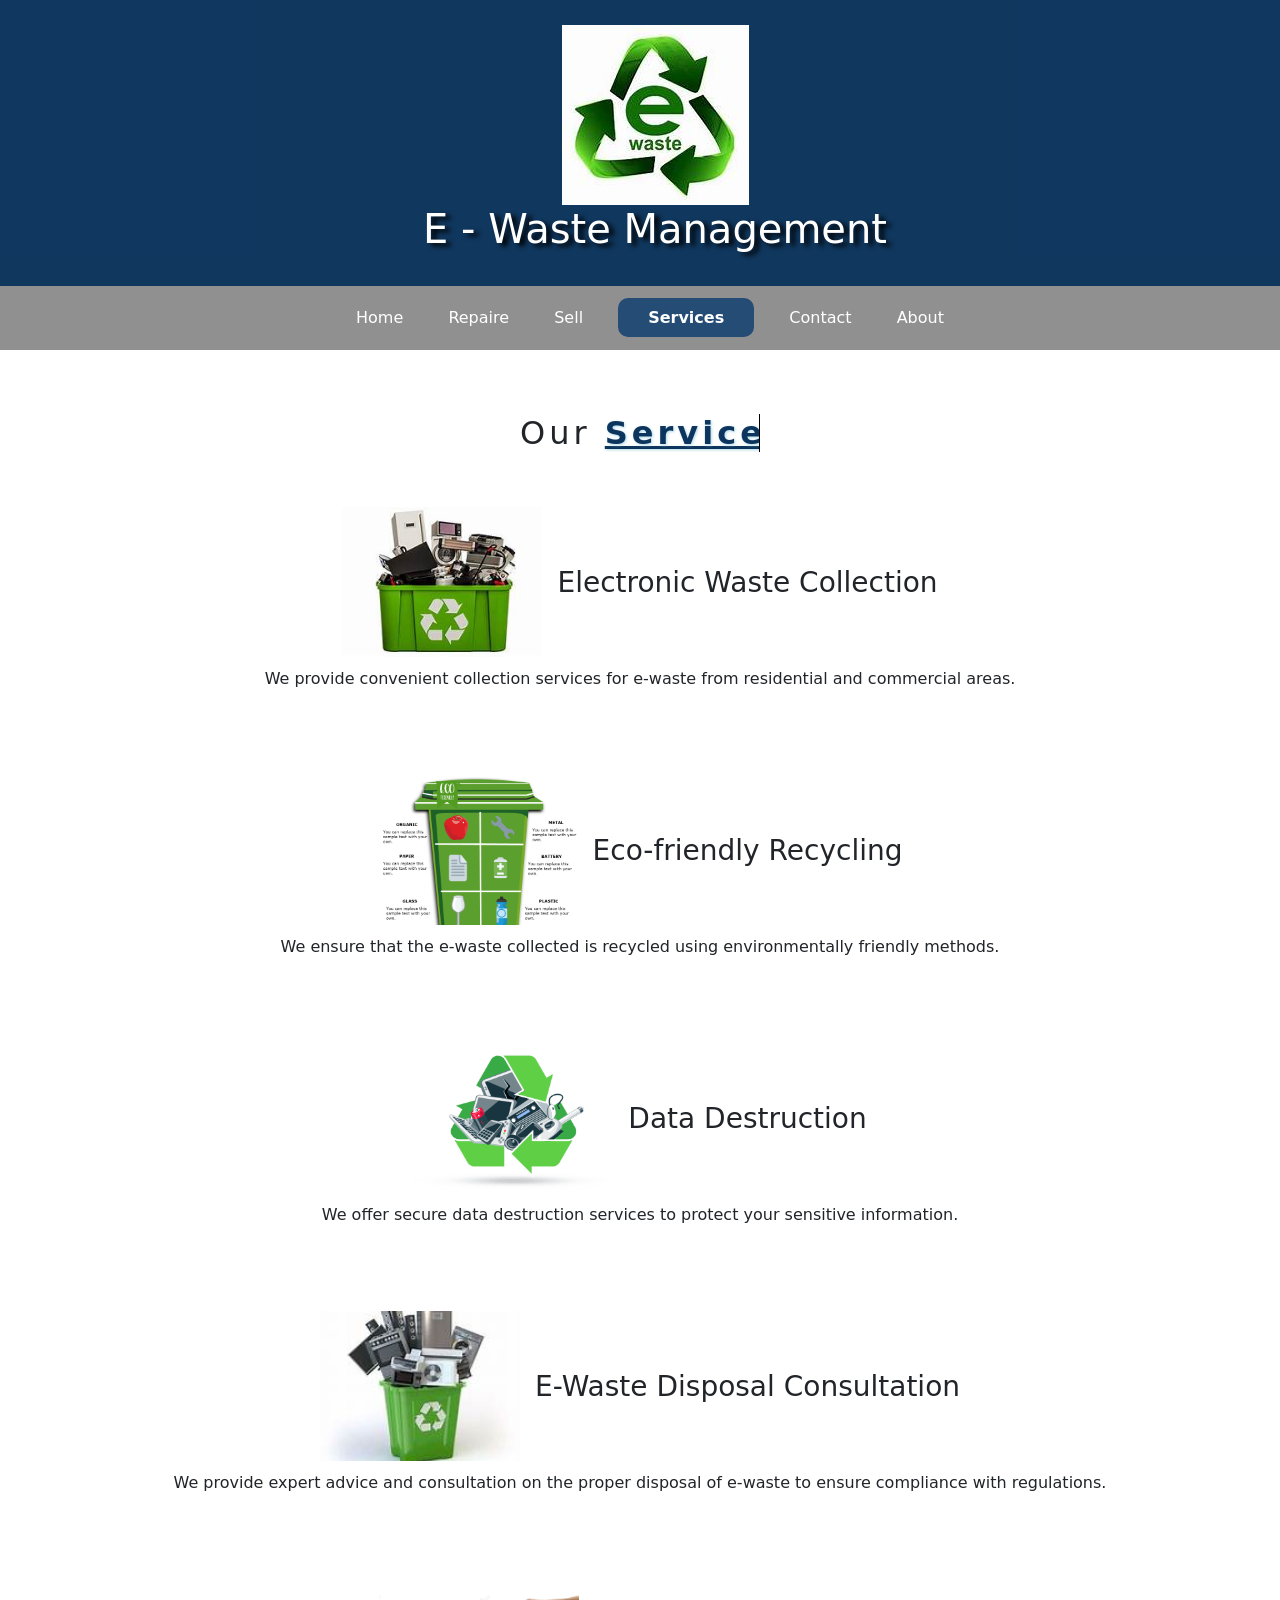
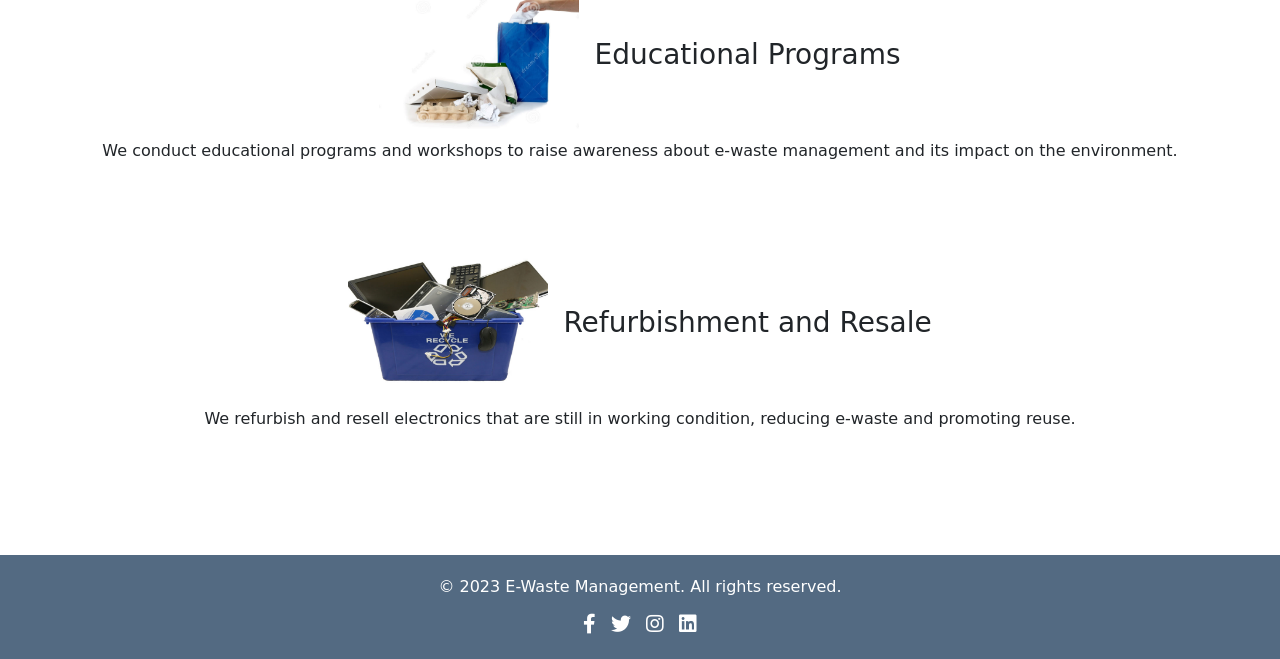
<file: Ewaste Management HTML,CSS,Pic/services.html>
<!-- 
#  Project-Name : E-waste Management
#  Developer : Rohit Yadav
#  Description : Our E-Waste Management website is dedicated to promoting sustainable practices and proper disposal of electronic waste. 
 -->

<!-- services.html  -->
<!DOCTYPE html>
<html lang="en">
  <head>
    <meta charset="UTF-8" />
    <meta name="viewport" content="width=device-width, initial-scale=1.0" />
    <title>Services - E-Waste Management</title>
    <link rel="stylesheet" href="services.css" />
    <link
      rel="stylesheet"
      href="https://cdnjs.cloudflare.com/ajax/libs/font-awesome/5.15.3/css/all.min.css"
    />
    <link
      href="https://cdn.jsdelivr.net/npm/bootstrap@5.3.0-alpha3/dist/css/bootstrap.min.css"
      rel="stylesheet"
      integrity="sha384-KK94CHFLLe+nY2dmCWGMq91rCGa5gtU4mk92HdvYe+M/SXH301p5ILy+dN9+nJOZ"
      crossorigin="anonymous"
    />
  </head>
  <style>
    #services-text {
      width: 20%;
      overflow: hidden;
      display: inline-block;
      border-right: 1px solid #000;
      white-space: nowrap;
      margin: 0 auto;
      letter-spacing: 4px;
      animation: services-text 2s steps(40, end);
    }
    @keyframes services-text {
      0% {
        width: 0;
      }
      100% {
        width: 20%;
      }
    }
    h3,
    p {
      display: inline;
    }
    h3 {
      margin-left: 10px;
    }
  </style>
  <body onload="n3()">
    <header>
      <img id="Images/e-waste" src="th (2).jpg" />
      <h1>E - Waste Management</h1>
    </header>
  <nav>
      <ul class="headings">
        <li class="nav-class" id="nav1"><a href="index.html">Home</a></li>
        <li class="nav-class" id="nav6"><a href="Repairing Form.html">Repaire</a></li>
        <li class="nav-class" id="nav5"><a href="Sell.html">Sell</a></li>
        <li class="nav-class" id="nav3"><a href="services.html">Services</a></li>
        <li class="nav-class" id="nav4"><a href="contact.html">Contact</a></li>
        <li class="nav-class" id="nav2"><a href="about.html">About</a></li>
      </ul>
    </nav>
    <section id="services">
      <br />
      <h2 id="services-text">
        Our
        <b
          style="
            color: #002a54ef;
            text-shadow: 1px 1px 3px lightblue;
            text-decoration: underline;
          "
          >Services</b
        >
      </h2>
      <br /><br /><br />
      <div class="service">
        <img src="Images/th.jpg" alt="Service 1" />
        <h3>Electronic Waste Collection</h3>
        <br />
        <p>
          We provide convenient collection services for e-waste from residential
          and commercial areas.
        </p>
      </div>
      <br />
      <div class="service">
        <img src="Images/NIMG.png" alt="Service 2" />
        <h3>Eco-friendly Recycling</h3>
        <br />
        <p>
          We ensure that the e-waste collected is recycled using environmentally
          friendly methods.
        </p>
      </div>
      <br />
      <div class="service">
        <img src="Images/e-Waste-Management-img.png" alt="Service 3" />
        <h3>Data Destruction</h3>
        <br />
        <p>
          We offer secure data destruction services to protect your sensitive
          information.
        </p>
      </div>
      <br />
      <div class="service">
        <img src="Images/th (7).jpg" alt="Service 4" />
        <h3>E-Waste Disposal Consultation</h3>
        <br />
        <p>
          We provide expert advice and consultation on the proper disposal of
          e-waste to ensure compliance with regulations.
        </p>
      </div>
      <br />
      <div class="service">
        <img src="Images/education-recycling.jpg" alt="Service 5" />
        <h3>Educational Programs</h3>
        <br />
        <p>
          We conduct educational programs and workshops to raise awareness about
          e-waste management and its impact on the environment.
        </p>
      </div>
      <br />
      <div class="service">
        <img src="Images/aa-768x512.jpg" alt="Service 6" />
        <h3>Refurbishment and Resale</h3>
        <br />
        <p>
          We refurbish and resell electronics that are still in working
          condition, reducing e-waste and promoting reuse.
        </p>
      </div>
      <br />
    </section>

    <footer>
      <div class="footer-content">
        <p>&copy; 2023 E-Waste Management. All rights reserved.</p>
        <ul class="social-links">
          <li>
            <a href="#" target="_blank"><i class="fab fa-facebook-f"></i></a>
          </li>
          <li>
            <a href="#" target="_blank"><i class="fab fa-twitter"></i></a>
          </li>
          <li>
            <a href="#" target="_blank"><i class="fab fa-instagram"></i></a>
          </li>
          <li>
            <a href="#" target="_blank"><i class="fab fa-linkedin"></i></a>
          </li>
        </ul>
      </div>
    </footer>
    <script
      src="https://cdn.jsdelivr.net/npm/bootstrap@5.3.0-alpha3/dist/js/bootstrap.bundle.min.js"
      integrity="sha384-ENjdO4Dr2bkBIFxQpeoTz1HIcje39Wm4jDKdf19U8gI4ddQ3GYNS7NTKfAdVQSZe"
      crossorigin="anonymous"
    ></script>
    <script src="script.js"></script>
  </body>
</html>
</file>
<file: Ewaste Management HTML,CSS,Pic/index.css>
/* Reset some default styles */
body,
ul {
  margin: 0;
  padding: 0;
}

/* Basic styles */
body {
  font-family: Arial, sans-serif;
}

.card {
  justify-content: center;
  align-content: center;
}

header {
  background-color: #002a54ef;
  color: #fff;
  padding: 25px 20px 25px 50px;
  text-align: center;
  position: relative;
}

header h1 {
  text-shadow: 5px 3px 5px rgb(0, 0, 0);
}

#hero {
  margin: 80px 0px;
}

#e-waste {
  width: 70px;
  height: 70px;
  border-radius: 10px;
  position: absolute;
  top: 18%;
  left: 10%;
}

nav {
  background-color: rgba(40, 39, 39, 0.509);
  padding: 10px;
  position: sticky;
  top: 0%;
  z-index: 1;
}

nav ul {
  list-style: none;
  margin: 0;
  padding: 0;
  text-align: center;
}

nav ul li {
  display: inline;
}

nav ul li a {
  color: #fff;
  display: inline-block;
  padding: 10px;
  text-decoration: none;
}

section {
  padding: 40px;
  text-align: center;
}

.service {
  margin-bottom: 40px;
}
.service img {
  width: 200px;
  height: 150px;
  object-fit: cover;
  margin-bottom: 10px;
}

footer {
  background-color: #032548ae;
  color: #fff;
  padding: 20px;
  text-align: center;
}

.footer-content {
  display: flex;
  flex-direction: column;
  align-items: center;
}

.footer-content p {
  margin-bottom: 10px;
}

.social-links {
  list-style: none;
  padding: 0;
  margin: 0;
}

.social-links li {
  display: inline-block;
  margin: 0 5px;
}

.social-links a {
  color: #fff;
  font-size: 20px;
}

.social-links a:hover {
  color: #ccc;
}
.nav-class a:hover {
  text-decoration: underline;
  color: white;
  font-weight: bold;
  background-color: #02356cc1;
  padding: 8px 12px;
  border-radius: 10px;
}
.nav-class {
  margin-left: 20px;
}
.e-aware {
  background-color: rgba(84, 84, 84, 0.053);
  text-align: center;
  padding: 30px 35px;
  margin: 140px 100px 80px 100px;
  border-radius: 10px;
  box-shadow: 0px 0px 5px black;
}
.headings {
  text-shadow: 1px 1px 3px black;
  color: #0b6ed1ef;
}
#welcome-text {
  width: 55%;
  overflow: hidden;
  display: inline-block;
  border-right: 1px solid #000;
  white-space: nowrap;
  margin: 0 auto;
  letter-spacing: 4px;
  animation: typing 4.5s steps(40, end);
}
@keyframes typing {
  0% {
    width: 0;
  }
  100% {
    width: 55%;
  }
}
</file>
<file: Ewaste Management HTML,CSS,Pic/about.css>
/* Reset some default styles */
body,
ul {
  margin: 0;
  padding: 0;
}

/* Basic styles */
body {
  font-family: Arial, sans-serif;
}

header {
  background-color: #002a54ef;
  color: #fff;
  padding: 25px 20px 25px 50px;
  text-align: center;
  position: relative;
}

header h1 {
  text-shadow: 5px 3px 5px rgb(0, 0, 0);
}

#about-text {
  width: 50%;
  overflow: hidden;
  display: inline-block;
  border-right: 1px solid #000;
  white-space: nowrap;
  margin: 0 auto;
  letter-spacing: 4px;
  animation: about-txt 3.6s steps(40, end);
}
@keyframes about-txt {
  0% {
    width: 0;
  }
  100% {
    width: 50%;
  }
}

section {
  padding: 40px;
  text-align: center;
}

#e-waste {
  width: 70px;
  height: 70px;
  border-radius: 10px;
  position: absolute;
  top: 18%;
  left: 10%;
}

nav {
  background-color: rgba(40, 39, 39, 0.509);
  padding: 10px;
  position: sticky;
  top: 0%;
  z-index: 1;
}

nav ul {
  list-style: none;
  margin: 0;
  padding: 0;
  text-align: center;
}

nav ul li {
  display: inline;
}

nav ul li a {
  color: #fff;
  display: inline-block;
  padding: 10px;
  text-decoration: none;
}

.nav-class {
  margin-left: 20px;
}

.nav-class a:hover {
  text-decoration: underline;
  color: white;
  font-weight: bold;
  background-color: #02356cc1;
  padding: 8px 12px;
  border-radius: 10px;
}

footer {
  background-color: #032548ae;
  color: #fff;
  padding: 20px;
  text-align: center;
}

.footer-content {
  display: flex;
  flex-direction: column;
  align-items: center;
}

.footer-content p {
  margin-bottom: 10px;
}

.social-links {
  list-style: none;
  padding: 0;
  margin: 0;
}

.social-links li {
  display: inline-block;
  margin: 0 5px;
}

.social-links a {
  color: #fff;
  font-size: 20px;
}

.social-links a:hover {
  color: #ccc;
}
</file>
<file: Ewaste Management HTML,CSS,Pic/contact.css>
/* Reset some default styles */
body,
ul {
  margin: 0;
  padding: 0;
}

/* Basic styles */
body {
  font-family: Arial, sans-serif;
}

header {
  background-color: #002a54ef;
  color: #fff;
  padding: 5px 20px 38px 50px;
  text-align: center;
  position: relative;
  height: 62px;
  font-size: 20px;
}

header h1 {
  text-shadow: 5px 3px 5px rgb(0, 0, 0);
}

#e-waste {
  width: 70px;
  height: 70px;
  border-radius: 10px;
  position: absolute;
  top: 18%;
  left: 10%;
}

nav {
  background-color: rgba(40, 39, 39, 0.509);
  padding: 10px;
  position: sticky;
  top: 0%;
  z-index: 1;
}

form {
  display: grid;
  justify-content: center;
  align-items: center;
}

nav ul {
  list-style: none;
  margin: 0;
  padding: 0;
  text-align: center;
}

nav ul li {
  display: inline;
}

nav ul li a {
  color: #fff;
  display: inline-block;
  padding: 10px;
  text-decoration: none;
}

section {
  padding: 40px;
  text-align: center;
}

.form-group {
  margin-bottom: 20px;
  text-align: left;
}

.popup {
  position: fixed;
  top: 50%;
  left: 50%;
  transform: translate(-50%, -50%);
  background-color: #fff;
  color: #333;
  padding: 20px;
  border-radius: 4px;
  box-shadow: 0 2px 6px rgba(0, 0, 0, 0.3);
  z-index: 9999;
}

label {
  display: block;
  margin-bottom: 5px;
}

input[type="text"],
input[type="email"],
textarea {
  width: 100%;
  padding: 10px;
  border: 1px solid #ccc;
  border-radius: 4px;
}

button[type="submit"] {
  background-color: #333;
  color: #fff;
  padding: 10px 20px;
  border: none;
  border-radius: 4px;
  cursor: pointer;
}

button[type="submit"]:hover {
  background-color: #555;
}

.nav-class {
  margin-left: 20px;
}

.nav-class a:hover {
  text-decoration: underline;
  color: white;
  font-weight: bold;
  background-color: #02356cc1;
  padding: 8px 12px;
  border-radius: 10px;
}

#name,
#email,
#message {
  width: 400px;
}

#btn {
  width: 150px;
  background-color: #002a54;
}

#btn:hover {
  background-color: #013d78e8;
}

#popup {
  visibility: hidden;
  position: absolute;
  top: 57%;
  left: 35%;
  background-color: #fff;
  color: #333;
  padding: 50px;
  border-radius: 4px;
  box-shadow: 0 2px 6px rgba(0, 0, 0, 0.3);
  z-index: 9999;
}

#close {
  cursor: pointer;
  padding: 3px 7px;
  background-color: #555;
  color: white;
  border-radius: 5px;
  position: absolute;
  top: 10%;
  right: 7%;
}
#close:hover {
  background-color: red;
  color: black;
  scale: 1.001;
  font-weight: bold;
}
footer {
  background-color: #333;
  color: #fff;
  padding: 20px;
  text-align: center;
}

footer {
  background-color: #032548ae;
  color: #fff;
  padding: 20px;
  text-align: center;
}

.footer-content p {
  margin-bottom: 10px;
}

.social-links {
  list-style: none;
  padding: 0;
  margin: 0;
}

.social-links li {
  display: inline-block;
  margin: 0 5px;
}

.social-links a {
  color: #fff;
  font-size: 20px;
}

.social-links a:hover {
  color: #ccc;
}
</file>
<file: Ewaste Management HTML,CSS,Pic/services.css>
section {
  padding: 40px;
  text-align: center;
}

.service {
  margin-bottom: 60px;
}

.service img {
  width: 200px;
  height: 150px;
  object-fit: cover;
  margin-bottom: 10px;
}

/* Reset some default styles */
body,
ul {
  margin: 0;
  padding: 0;
}

/* Basic styles */
body {
  font-family: Arial, sans-serif;
}

header {
  background-color: #002a54ef;
  color: #fff;
  padding: 25px 20px 25px 50px;
  text-align: center;
  position: relative;
}

header h1 {
  text-shadow: 5px 3px 5px rgb(0, 0, 0);
}

section {
  padding: 40px;
  text-align: center;
}

#e-waste {
  width: 70px;
  height: 70px;
  border-radius: 10px;
  position: absolute;
  top: 18%;
  left: 10%;
}

nav {
  background-color: rgba(40, 39, 39, 0.509);
  padding: 10px;
  position: sticky;
  top: 0%;
  z-index: 1;
}

nav ul {
  list-style: none;
  margin: 0;
  padding: 0;
  text-align: center;
}

nav ul li {
  display: inline;
}

nav ul li a {
  color: #fff;
  display: inline-block;
  padding: 10px;
  text-decoration: none;
}

.nav-class {
  margin-left: 20px;
}

.nav-class a:hover {
  text-decoration: underline;
  color: white;
  font-weight: bold;
  background-color: #02356cc1;
  padding: 8px 12px;
  border-radius: 10px;
}

footer {
  background-color: #032548ae;
  color: #fff;
  padding: 20px;
  text-align: center;
}

.footer-content {
  display: flex;
  flex-direction: column;
  align-items: center;
}

.footer-content p {
  margin-bottom: 10px;
}

.social-links {
  list-style: none;
  padding: 0;
  margin: 0;
}

.social-links li {
  display: inline-block;
  margin: 0 5px;
}

.social-links a {
  color: #fff;
  font-size: 20px;
}

.social-links a:hover {
  color: #ccc;
}
</file>
